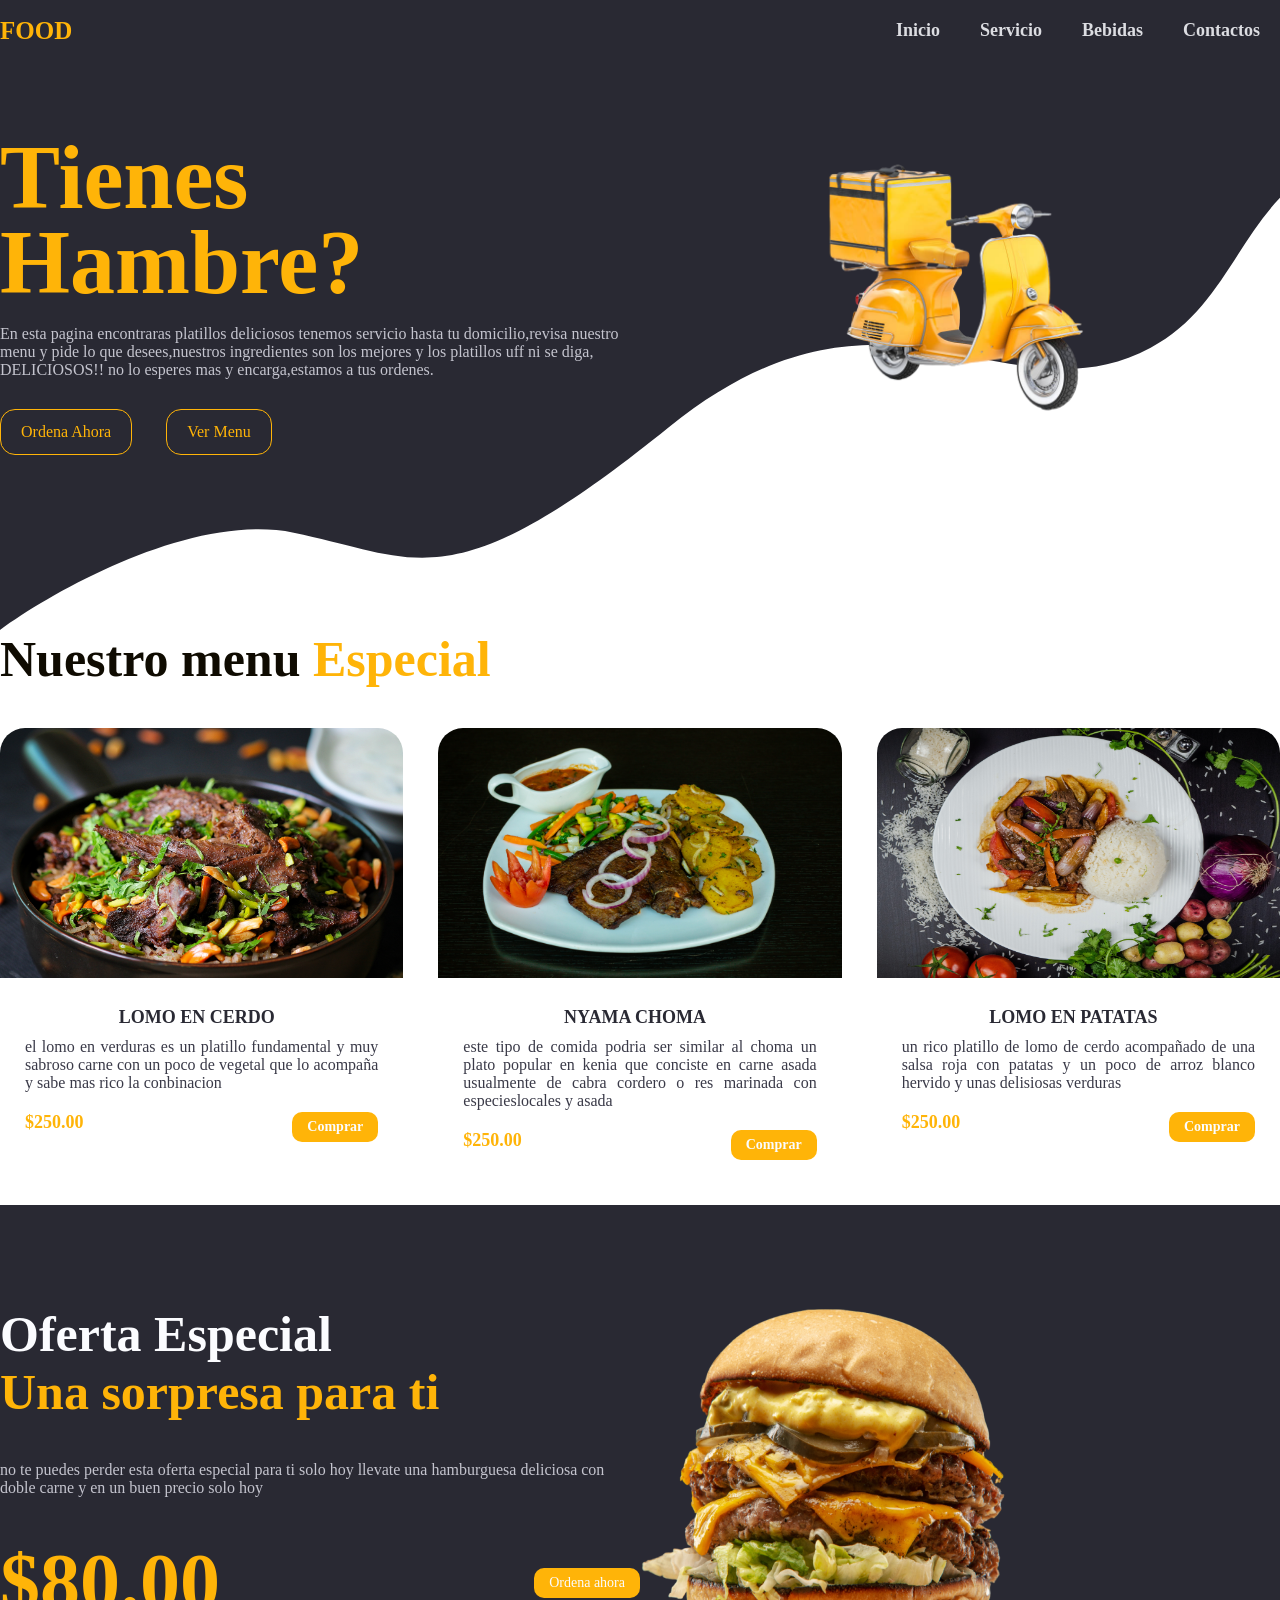
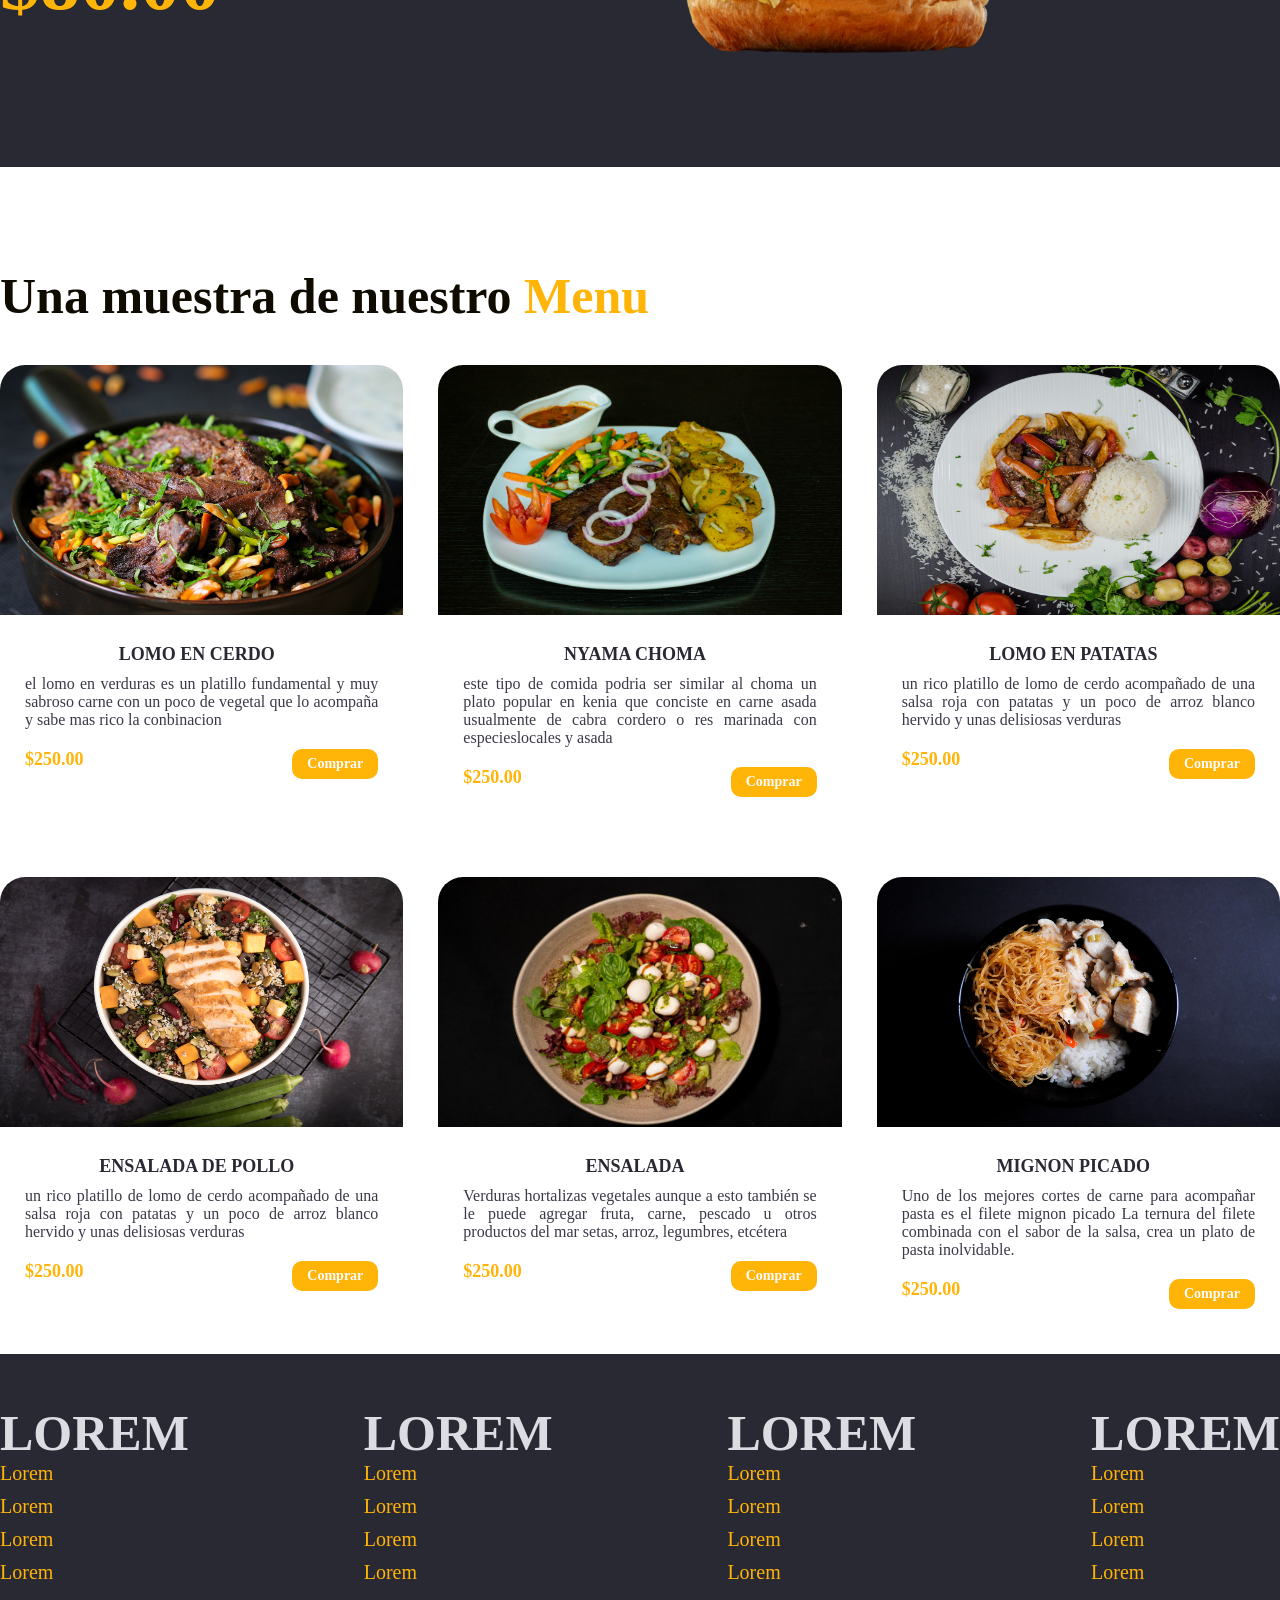
<file: Index.html>
<!DOCTYPE html>
<html lang="en">
<head>
    <meta charset="UTF-8">
    <meta name="viewport" content="width=device-width, initial-scale=1.0">
    <title>Document</title>
    <link rel="stylesheet" href="Estilo.css">
</head>
<body>
    <header class="header">
        <div class="menu container">
            <a href="#" class="logo">FOOD</a>
            <input type="checkbox" id="menu"/>
            <label for="menu">
                <img src="images/images/menu.png" class="menu-icono" >
            </label>
            <nav class="navbar">
                <ul>
                    <li><a href="Index.html">Inicio</a></li>
                    <li><a href="Servicio.html">Servicio</a></li>
                    <li><a href="Bebida.html">Bebidas</a></li>
                    <li><a href="Contacto.html">Contactos</a></li>
                </ul>
            </nav>
          </div>
          <div class="header-content container">
            <div class="header-txt">
                <h1>Tienes <br><span>Hambre?</span></h1>
                <p>
                    En esta pagina encontraras platillos deliciosos
                    tenemos servicio hasta tu domicilio,revisa nuestro
                    menu y pide lo que desees,nuestros ingredientes son los mejores
                    y los platillos uff ni se diga, DELICIOSOS!!
                    no lo esperes mas y encarga,estamos a tus ordenes.
                </p>
                <div class="buttons">
                    <a href="#" class="btn-1">Ordena ahora</a>
                    <a href="Menù.html" class="btn-1">Ver menu</a>
                </div>
            </div>
            <div class="header-img">
                <img src="images/images/right.png" alt="">
            </div>
              
          </div>
    </header>
 <section class="menu-pl container">
        <h2>Nuestro menu <span>Especial</span></h2>
        <div class="general-content">
            <div class="general-txt">
                <img src="images/images/pl1.jpg" alt="">
                <h3>LOMO EN CERDO</h3>
                <p>
                    el lomo en verduras es un platillo
                     fundamental y muy sabroso carne con
                      un poco de vegetal que lo acompaña 
                      y sabe mas rico la conbinacion
                </p>
                <div class="Precio">
                    <span>$250.00</span>
                    <a href="#" class="btn-2">Comprar</a>
                </div>
            </div>
            <div class="general-txt">
                <img src="images/images/pl2.jpg" alt="">
                <h3>NYAMA CHOMA</h3>
                <p>
                    este tipo de comida podria ser similar
                     al choma un plato popular en
                     kenia que conciste en carne asada 
                     usualmente de cabra cordero o res marinada 
                     con especieslocales y asada
                </p>
                <div class="Precio">
                    <span>$250.00</span>
                    <a href="#" class="btn-2">Comprar</a>
                </div>
            </div>
            <div class="general-txt">
                <img src="images/images/pl3.jpg" alt="">
                <h3>LOMO EN PATATAS</h3>
                <p>
                    un rico platillo de lomo de cerdo
                     acompañado de una salsa roja con 
                     patatas y un poco de arroz blanco 
                     hervido y unas delisiosas verduras
                </p>
                <div class="Precio">
                    <span>$250.00</span>
                    <a href="#" class="btn-2">Comprar</a>
                </div>
            </div>
        </div>
    </section> 
    <section class="acercade">
        <div class="acercade-content container">
            <div class="acercade-txt">
                <h2>Oferta Especial<br><span>Una sorpresa para ti</span></h2>
                <p>
                    no te puedes perder esta oferta especial para ti solo hoy
                    llevate una hamburguesa deliciosa con doble carne y en un
                    buen precio solo hoy
                </p>
                <div class="hamburger">
                    <span>$80.00</span>
                    <a href="#" class="btn-2">Ordena ahora</a>
                </div>
             </div>
                <div class="acercade-img">
                    <img src="images/images/hambuger.png" alt="">
                </div>
            </div>
    </section>
    <section class="menu-pl container">
        <h2>Una muestra de nuestro <span>Menu</span></h2>
        <div class="general-content">
            <div class="general-txt">
                <img src="images/images/pl1.jpg" alt="">
                <h3>LOMO EN CERDO</h3>
                <p>
                    el lomo en verduras es un platillo
                     fundamental y muy sabroso carne con
                      un poco de vegetal que lo acompaña 
                      y sabe mas rico la conbinacion
                </p>
                <div class="Precio">
                    <span>$250.00</span>
                    <a href="#" class="btn-2">Comprar</a>
                </div>
            </div>
            <div class="general-txt">
                <img src="images/images/pl2.jpg" alt="">
                <h3>NYAMA CHOMA</h3>
                <p>
                    este tipo de comida podria ser similar
                     al choma un plato popular en
                     kenia que conciste en carne asada 
                     usualmente de cabra cordero o res marinada 
                     con especieslocales y asada
                </p>
                <div class="Precio">
                    <span>$250.00</span>
                    <a href="#" class="btn-2">Comprar</a>
                </div>
            </div>
            <div class="general-txt">
                <img src="images/images/pl3.jpg" alt="">
                <h3>LOMO EN PATATAS</h3>
                <p>
                    un rico platillo de lomo de cerdo
                     acompañado de una salsa roja con 
                     patatas y un poco de arroz blanco 
                     hervido y unas delisiosas verduras
                </p>
                <div class="Precio">
                    <span>$250.00</span>
                    <a href="#" class="btn-2">Comprar</a>
                </div>
            </div>
            <div class="general-txt">
                <img src="images/images/pl4.jpg" alt="">
                <h3>ENSALADA DE POLLO</h3>
                <p>
                    un rico platillo de lomo de cerdo
                     acompañado de una salsa roja con 
                     patatas y un poco de arroz blanco 
                     hervido y unas delisiosas verduras
                </p>
                <div class="Precio">
                    <span>$250.00</span>
                    <a href="#" class="btn-2">Comprar</a>
                </div>
            </div>
            <div class="general-txt">
                <img src="images/images/pl5.jpg" alt="">
                <h3>ENSALADA</h3>
                <p>
                    Verduras hortalizas vegetales aunque a esto
                     también se le puede agregar fruta, carne,
                      pescado u otros productos del mar setas, 
                      arroz, legumbres, etcétera


                </p>
                <div class="Precio">
                    <span>$250.00</span>
                    <a href="#" class="btn-2">Comprar</a>
                </div>
            </div>
            <div class="general-txt">
                <img src="images/images/pl6.jpg" alt="">
                <h3>MIGNON PICADO</h3>
                <p>
                    Uno de los mejores cortes de carne para
                     acompañar pasta es el filete
                     mignon picado La ternura del filete 
                     combinada con el sabor de la salsa, 
                     crea un plato de pasta inolvidable.
                </p>
                <div class="Precio">
                    <span>$250.00</span>
                    <a href="#" class="btn-2">Comprar</a>
                </div>
            </div>
        </div>
    </section>     
     </section>  
       <footer>
        <div class="footer">
        <div class="footer-content container">
            <div class="link"> 
                <h3>lorem</h3>
                <ul>
                    <li><a href="#">Lorem</a></li>
                    <li><a href="#">Lorem</a></li>
                    <li><a href="#">Lorem</a></li>
                    <li><a href="#">Lorem</a></li>
                </ul>
            </div>
         <div class="link">
                <h3>lorem</h3>
                <ul>
                    <li><a href="#">Lorem</a></li>
                    <li><a href="#">Lorem</a></li>
                    <li><a href="#">Lorem</a></li>
                    <li><a href="#">Lorem</a></li>
                </ul>

            </div>
            <div class="link">
                <h3>lorem</h3>
                <ul>
                    <li><a href="#">Lorem</a></li>
                    <li><a href="#">Lorem</a></li>
                    <li><a href="#">Lorem</a></li>
                    <li><a href="#">Lorem</a></li>
                </ul>

            </div>
            <div class="link">
                <h3>lorem</h3>
                <ul>
                    <li><a href="#">Lorem</a></li>
                    <li><a href="#">Lorem</a></li>
                    <li><a href="#">Lorem</a></li>
                    <li><a href="#">Lorem</a></li>
                </ul>

            </div>

        </div>
        </div>
    </footer>   
</body>
</html
</file>
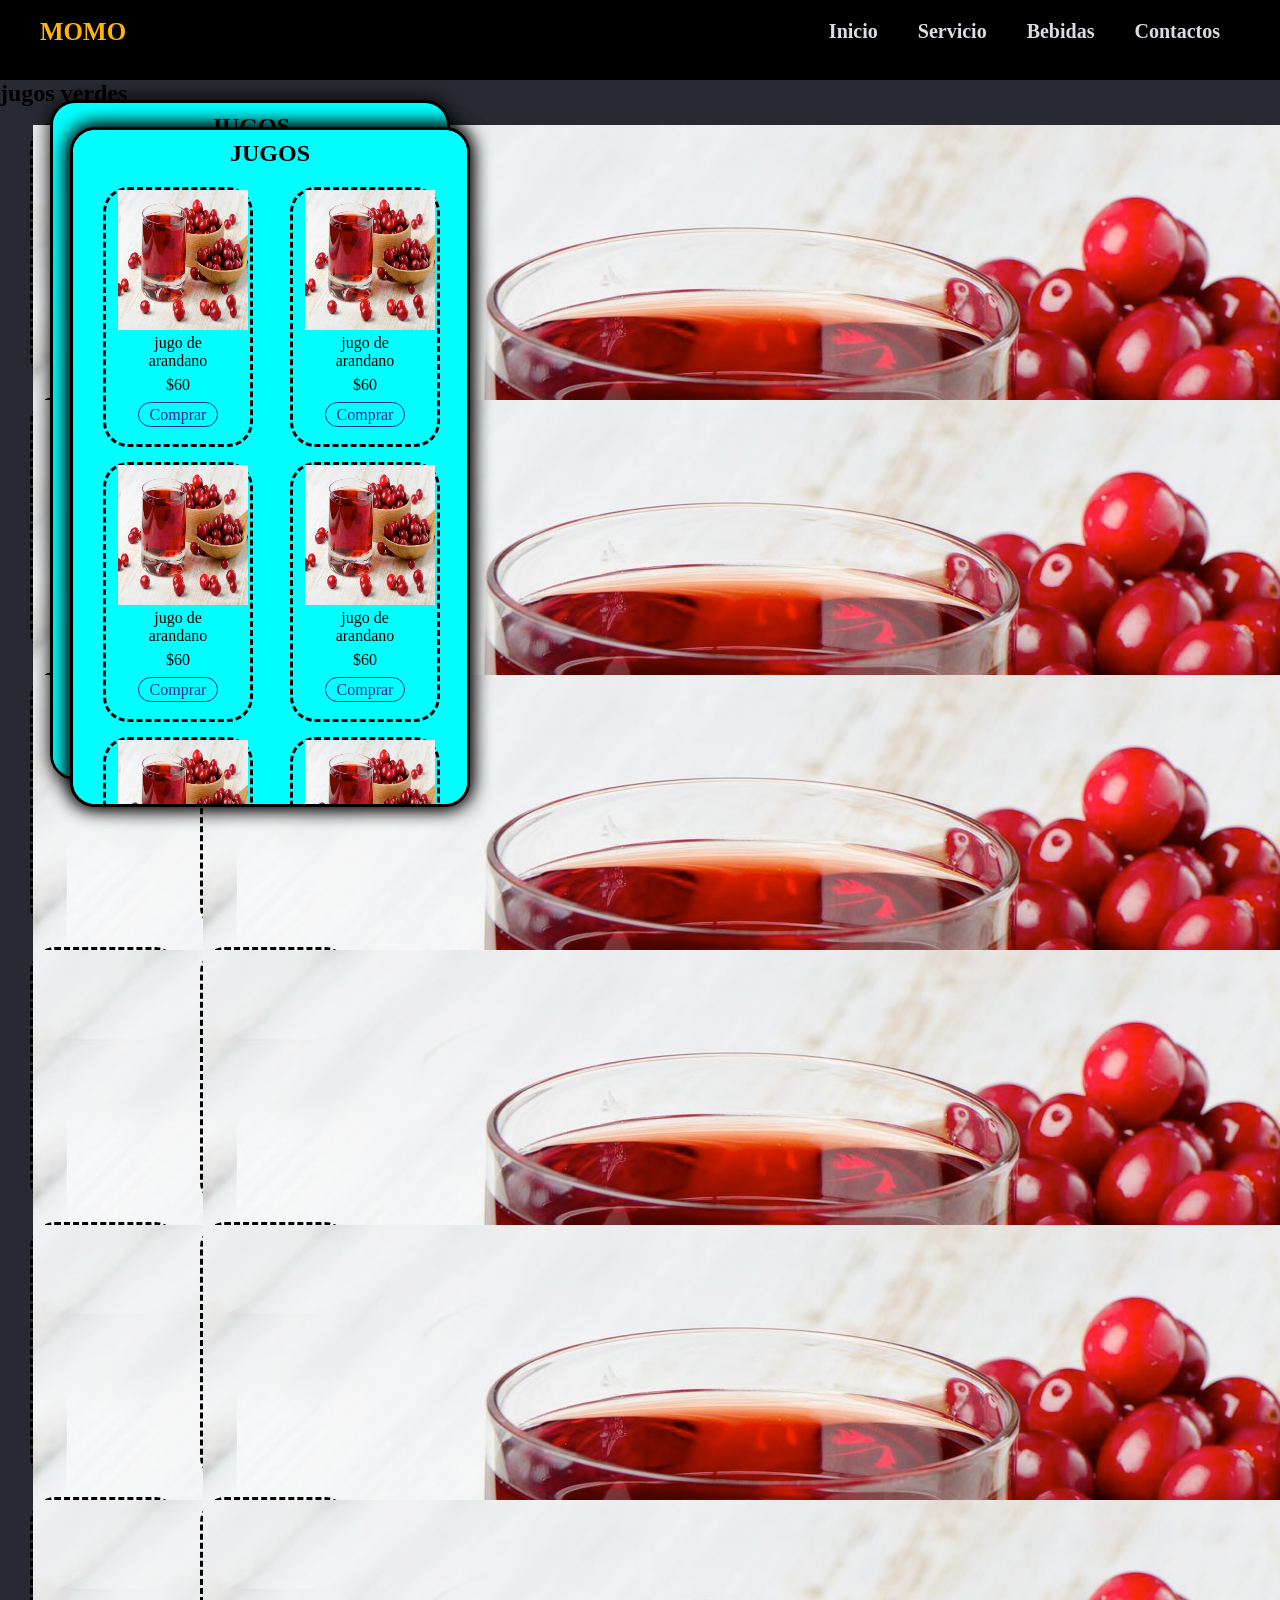
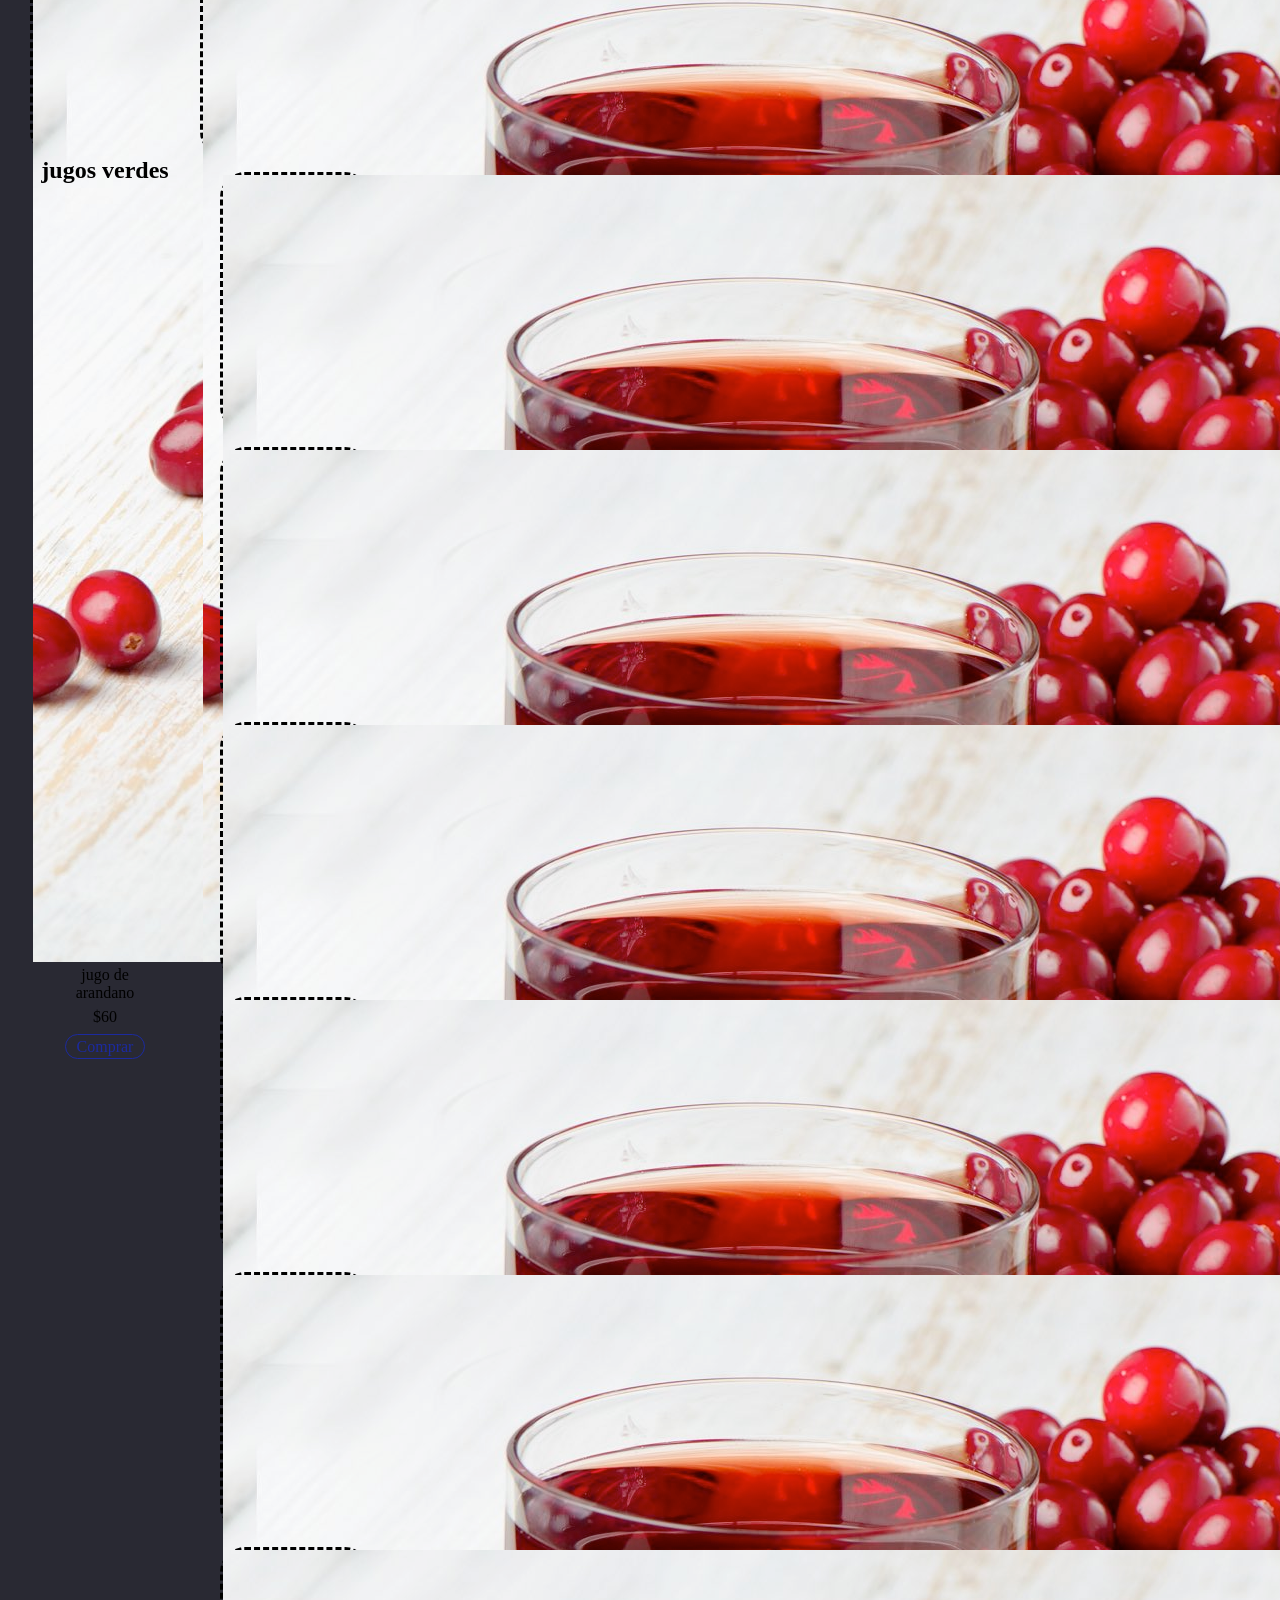
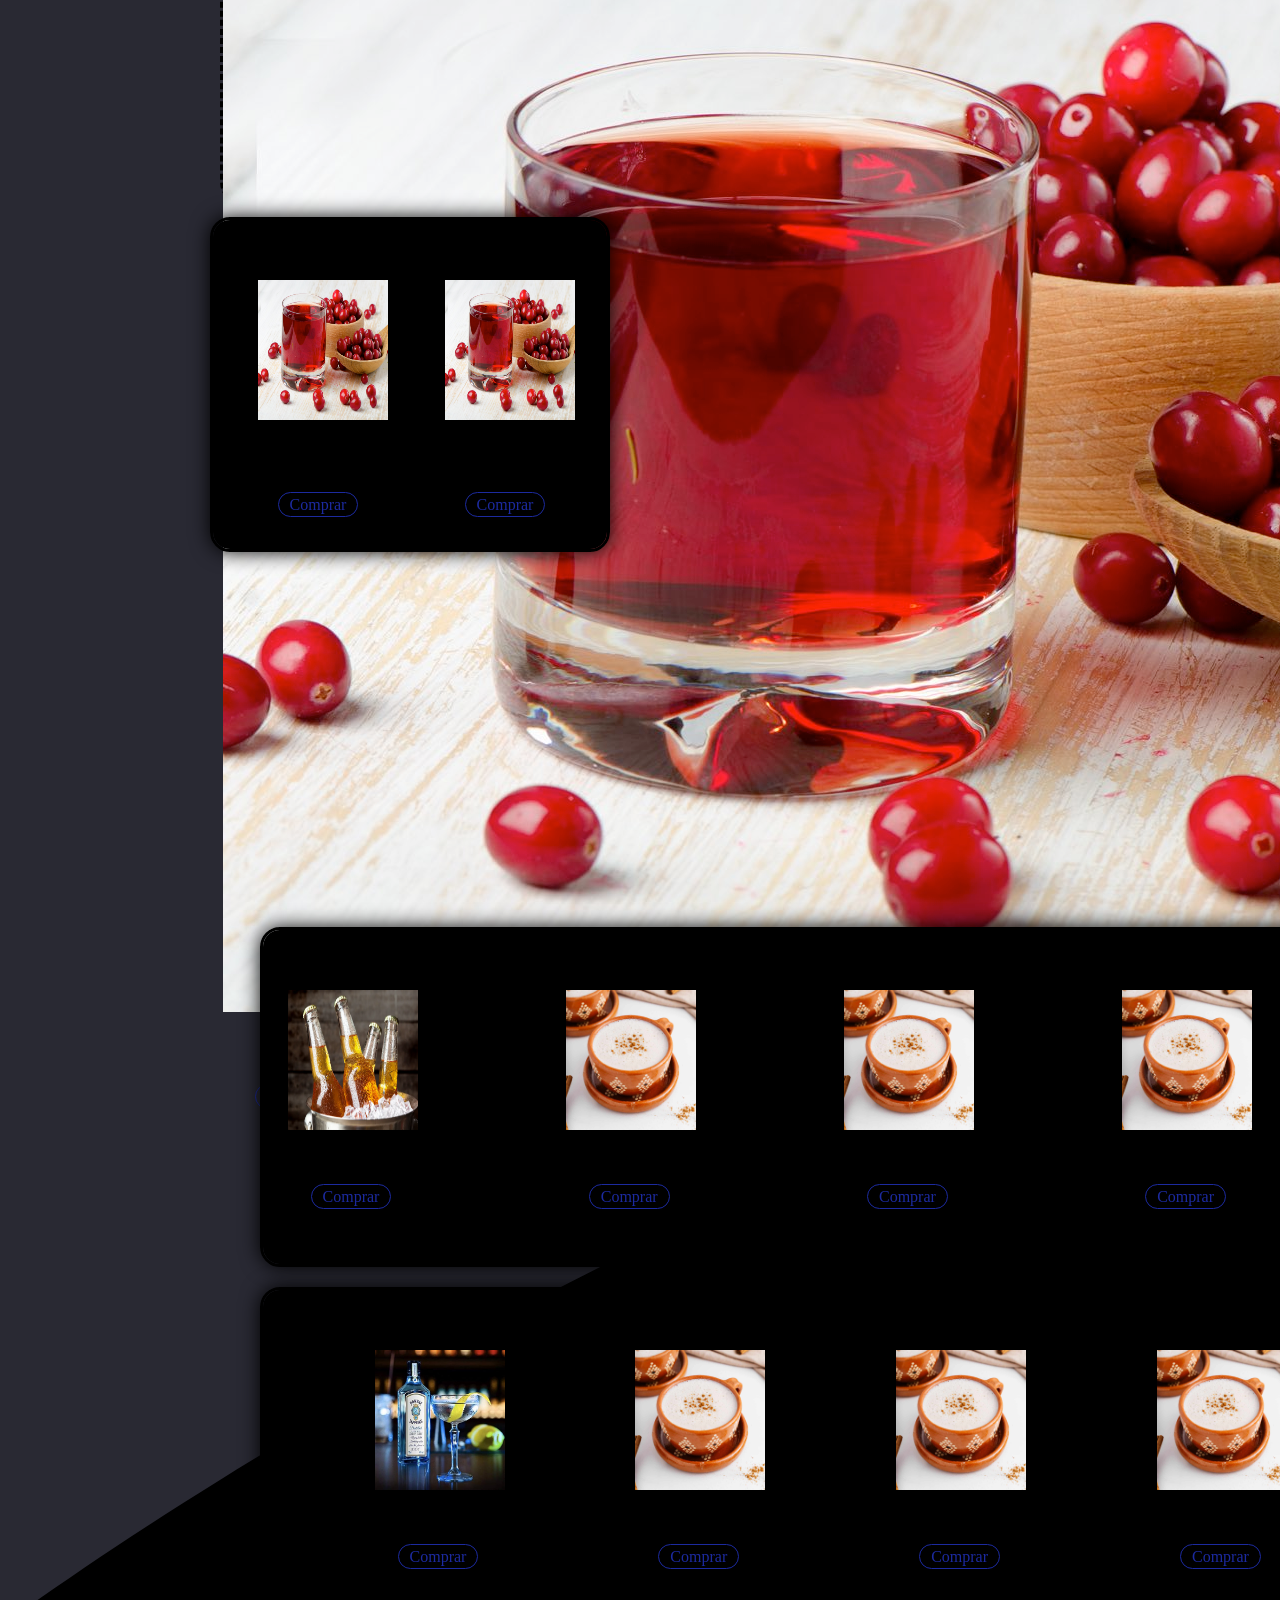
<file: Bebida.html>
<!DOCTYPE html>
<html lang="en">
<head>
    <meta charset="UTF-8">
    <meta name="viewport" content="width=device-width, initial-scale=1.0">
    <title>Bebida</title>
    <link rel="stylesheet" href="bebidas.css">
</head>
<body>
    <header class="header">
        <div class="menu container">
            <a href="#" class="logo">MOMO</a>
            <input type="checkbox" id="menu"/>
            <label for="menu">
                <img src="images/images/menu.png" class="menu-icono" >
            </label>
            <nav class="navbar">
                <ul>
                    <li><a href="Index.html">Inicio</a></li>
                    <li><a href="Servicio.html">Servicio</a></li>
                    <li><a href="Bebida.html">Bebidas</a></li>
                    <li><a href="Contacto.html">Contactos</a></li>
                </ul>
            </nav>
        </div>
        <div class="bebidas">
            <div class="jugos">
                <div class="titulo"><h2>jugos</h2></div>
                <div class="niño">
                    <div class="jugos-foto">
                        <img src="jugos/jugo arandano.jpeg" alt="">
                        <p>jugo de <br>arandano</p>
                        <div class="valor">
                            <span>$60</span><br>
                            <a href="#" class="btn-2">comprar</a>

                        </div>
                    </div>
                    <div class="jugos-foto">
                        <img src="jugos/jugo arandano.jpeg" alt="">
                        <p>jugo de <br>arandano</p>
                        <div class="valor">
                            <span>$60</span><br>
                            <a href="#" class="btn-2">comprar</a>

                        </div>
                    </div>
                    <div class="jugos-foto">
                        <img src="jugos/jugo arandano.jpeg" alt="">
                        <p>jugo de <br>arandano</p>
                        <div class="valor">
                            <span>$60</span><br>
                            <a href="#" class="btn-2">comprar</a>

                        </div>
                    </div>
                    <div class="jugos-foto">
                        <img src="jugos/jugo arandano.jpeg" alt="">
                        <p>jugo de <br>arandano</p>
                        <div class="valor">
                            <span>$60</span><br>
                            <a href="#" class="btn-2">comprar</a>

                        </div>
                    </div>
                    <div class="jugos-foto">
                        <img src="jugos/jugo arandano.jpeg" alt="">
                        <p>jugo de <br>arandano</p>
                        <div class="valor">
                            <span>$60</span><br>
                            <a href="#" class="btn-2">comprar</a>

                        </div>
                    </div>
                    <div class="jugos-foto">
                        <img src="jugos/jugo arandano.jpeg" alt="">
                        <p>jugo de <br>arandano</p>
                        <div class="valor">
                            <span>$60</span><br>
                            <a href="#" class="btn-2">comprar</a>

                        </div>
                    </div>
                    <div class="jugos-foto">
                        <img src="jugos/jugo arandano.jpeg" alt="">
                        <p>jugo de <br>arandano</p>
                        <div class="valor">
                            <span>$60</span><br>
                            <a href="#" class="btn-2">comprar</a>

                        </div>
                    </div>
                    <div class="jugos-foto">
                        <img src="jugos/jugo arandano.jpeg" alt="">
                        <p>jugo de <br>arandano</p>
                        <div class="valor">
                            <span>$60</span><br>
                            <a href="#" class="btn-2">comprar</a>

                        </div>
                    </div>
                    <div class="jugos-foto">
                        <img src="jugos/jugo arandano.jpeg" alt="">
                        <p>jugo de <br>arandano</p>
                        <div class="valor">
                            <span>$60</span><br>
                            <a href="#" class="btn-2">comprar</a>

                        </div>
                    </div>
                    <div class="jugos-foto">
                        <img src="jugos/jugo arandano.jpeg" alt="">
                        <p>jugo de <br>arandano</p>
                        <div class="valor">
                            <span>$60</span><br>
                            <a href="#" class="btn-2">comprar</a>

                        </div>
                    </div>
                    <div class="jugos-foto">
                        <img src="jugos/jugo arandano.jpeg" alt="">
                        <p>jugo de <br> arandano</p>
                        <div class="valor">
                            <span>$60</span><br>
                            <a href="#" class="btn-2">comprar</a>

                        </div>
                    </div>
                    <div class="jugos-foto">
                        <img src="jugos/jugo arandano.jpeg" alt="">
                        <p>jugo de <br>arandano</p>
                        <div class="valor">
                            <span>$60</span><br>
                            <a href="#" class="btn-2">comprar</a>

                        </div>
                    </div>
                    <div class="jugos-foto">
                        <img src="jugos/jugo arandano.jpeg" alt="">
                        <p>jugo de <br>arandano</p>
                        <div class="valor">
                            <span>$60</span><br>
                            <a href="#" class="btn-2">comprar</a>

                        </div>
                    </div>
                    <div class="jugos-foto">
                        <img src="jugos/jugo arandano.jpeg" alt="">
                        <p>jugo de <br>arandano</p>
                        <div class="valor">
                            <span>$60</span><br>
                            <a href="#" class="btn-2">comprar</a>

                        </div>
                    </div>
                    <div class="jugos-foto">
                        <img src="jugos/jugo arandano.jpeg" alt="">
                        <p>jugo de  <br>arandano</p>
                        <div class="valor">
                            <span>$60</span><br>
                            <a href="#" class="btn-2">comprar</a>

                        </div>
                    </div>
                </div>
            </div>

            <div class="jugos>
                
                    <div class="titulo"><h2>jugos verdes</h2></div>
                    <div class="verde">
                         <div class="jugos-foto">
                        <img src="jugos/jugo arandano.jpeg" alt="">
                        <p>jugo de <br>arandano</p>
                        <div class="valor">
                            <span>$60</span><br>
                            <a href="#" class="btn-2">comprar</a>
                        </div>
                    </div>
                     <div class="jugos-foto">
                        <img src="jugos/jugo arandano.jpeg" alt="">
                        <p>jugo de <br>arandano</p>
                        <div class="valor">
                            <span>$60</span><br>
                            <a href="#" class="btn-2">comprar</a>
                        </div>
                    </div>
                     <div class="jugos-foto">
                        <img src="jugos/jugo arandano.jpeg" alt="">
                        <p>jugo de <br>arandano</p>
                        <div class="valor">
                            <span>$60</span><br>
                            <a href="#" class="btn-2">comprar</a>
                        </div>
                    </div>
                     <div class="jugos-foto">
                        <img src="jugos/jugo arandano.jpeg" alt="">
                        <p>jugo de <br>arandano</p>
                        <div class="valor">
                            <span>$60</span><br>
                            <a href="#" class="btn-2">comprar</a>
                        </div>
                    </div>
                     <div class="jugos-foto">
                        <img src="jugos/jugo arandano.jpeg" alt="">
                        <p>jugo de <br>arandano</p>
                        <div class="valor">
                            <span>$60</span><br>
                            <a href="#" class="btn-2">comprar</a>
                        </div>
                    </div>
                     <div class="jugos-foto">
                        <img src="jugos/jugo arandano.jpeg" alt="">
                        <p>jugo de <br>arandano</p>
                        <div class="valor">
                            <span>$60</span><br>
                            <a href="#" class="btn-2">comprar</a>
                        </div>
                    </div>
                     <div class="jugos-foto">
                        <img src="jugos/jugo arandano.jpeg" alt="">
                        <p>jugo de <br>arandano</p>
                        <div class="valor">
                            <span>$60</span><br>
                            <a href="#" class="btn-2">comprar</a>
                        </div>
                    </div>
                     <div class="jugos-foto">
                        <img src="jugos/jugo arandano.jpeg" alt="">
                        <p>jugo de <br>arandano</p>
                        <div class="valor">
                            <span>$60</span><br>
                            <a href="#" class="btn-2">comprar</a>
                        </div>
                    </div>
                     <div class="jugos-foto">
                        <img src="jugos/jugo arandano.jpeg" alt="">
                        <p>jugo de <br>arandano</p>
                        <div class="valor">
                            <span>$60</span><br>
                            <a href="#" class="btn-2">comprar</a>
                        </div>
                    </div>
                     <div class="jugos-foto">
                        <img src="jugos/jugo arandano.jpeg" alt="">
                        <p>jugo de <br>arandano</p>
                        <div class="valor">
                            <span>$60</span><br>
                            <a href="#" class="btn-2">comprar</a>
                        </div>
                    </div>
                     <div class="jugos-foto">
                        <img src="jugos/jugo arandano.jpeg" alt="">
                        <p>jugo de <br>arandano</p>
                        <div class="valor">
                            <span>$60</span><br>
                            <a href="#" class="btn-2">comprar</a>
                        </div>
                    </div>
                     <div class="jugos-foto">
                        <img src="jugos/jugo arandano.jpeg" alt="">
                        <p>
                            jugo de <br>arandano
                        </p>
                        <div class="valor">
                            <span>$60</span><br>
                            <a href="#" class="btn-2">comprar</a>
                        </div>
                    </div>
                    <div class="jugos">
                <div class="titulo"><h2>jugos</h2></div>
                <div class="niño">
                    <div class="jugos-foto">
                        <img src="jugos/jugo arandano.jpeg" alt="">
                        <p>jugo de <br>arandano</p>
                        <div class="valor">
                            <span>$60</span><br>
                            <a href="#" class="btn-2">comprar</a>

                        </div>
                    </div>
                    <div class="jugos-foto">
                        <img src="jugos/jugo arandano.jpeg" alt="">
                        <p>jugo de <br>arandano</p>
                        <div class="valor">
                            <span>$60</span><br>
                            <a href="#" class="btn-2">comprar</a>

                        </div>
                    </div>
                    <div class="jugos-foto">
                        <img src="jugos/jugo arandano.jpeg" alt="">
                        <p>jugo de <br>arandano</p>
                        <div class="valor">
                            <span>$60</span><br>
                            <a href="#" class="btn-2">comprar</a>

                        </div>
                    </div>
                    <div class="jugos-foto">
                        <img src="jugos/jugo arandano.jpeg" alt="">
                        <p>jugo de <br>arandano</p>
                        <div class="valor">
                            <span>$60</span><br>
                            <a href="#" class="btn-2">comprar</a>

                        </div>
                    </div>
                    <div class="jugos-foto">
                        <img src="jugos/jugo arandano.jpeg" alt="">
                        <p>jugo de <br>arandano</p>
                        <div class="valor">
                            <span>$60</span><br>
                            <a href="#" class="btn-2">comprar</a>

                        </div>
                    </div>
                    <div class="jugos-foto">
                        <img src="jugos/jugo arandano.jpeg" alt="">
                        <p>jugo de <br>arandano</p>
                        <div class="valor">
                            <span>$60</span><br>
                            <a href="#" class="btn-2">comprar</a>

                        </div>
                    </div>
                    <div class="jugos-foto">
                        <img src="jugos/jugo arandano.jpeg" alt="">
                        <p>jugo de <br>arandano</p>
                        <div class="valor">
                            <span>$60</span><br>
                            <a href="#" class="btn-2">comprar</a>

                        </div>
                    </div>
                    <div class="jugos-foto">
                        <img src="jugos/jugo arandano.jpeg" alt="">
                        <p>jugo de <br>arandano</p>
                        <div class="valor">
                            <span>$60</span><br>
                            <a href="#" class="btn-2">comprar</a>

                        </div>
                    </div>
                    <div class="jugos-foto">
                        <img src="jugos/jugo arandano.jpeg" alt="">
                        <p>jugo de <br>arandano</p>
                        <div class="valor">
                            <span>$60</span><br>
                            <a href="#" class="btn-2">comprar</a>

                        </div>
                    </div>
                    <div class="jugos-foto">
                        <img src="jugos/jugo arandano.jpeg" alt="">
                        <p>jugo de <br>arandano</p>
                        <div class="valor">
                            <span>$60</span><br>
                            <a href="#" class="btn-2">comprar</a>

                        </div>
                    </div>
                    <div class="jugos-foto">
                        <img src="jugos/jugo arandano.jpeg" alt="">
                        <p>jugo de <br> arandano</p>
                        <div class="valor">
                            <span>$60</span><br>
                            <a href="#" class="btn-2">comprar</a>

                        </div>
                    </div>
                    <div class="jugos-foto">
                        <img src="jugos/jugo arandano.jpeg" alt="">
                        <p>jugo de <br>arandano</p>
                        <div class="valor">
                            <span>$60</span><br>
                            <a href="#" class="btn-2">comprar</a>

                        </div>
                    </div>
                    <div class="jugos-foto">
                        <img src="jugos/jugo arandano.jpeg" alt="">
                        <p>jugo de <br>arandano</p>
                        <div class="valor">
                            <span>$60</span><br>
                            <a href="#" class="btn-2">comprar</a>

                        </div>
                    </div>
                    <div class="jugos-foto">
                        <img src="jugos/jugo arandano.jpeg" alt="">
                        <p>jugo de <br>arandano</p>
                        <div class="valor">
                            <span>$60</span><br>
                            <a href="#" class="btn-2">comprar</a>

                        </div>
                    </div>
                    <div class="jugos-foto">
                        <img src="jugos/jugo arandano.jpeg" alt="">
                        <p>jugo de  <br>arandano</p>
                        <div class="valor">
                            <span>$60</span><br>
                            <a href="#" class="btn-2">comprar</a>

                        </div>
                    </div>
                </div>
            </div>

            <div class="jugos">
                <div class="titulo"><h2>jugos</h2></div>
                <div class="niño">
                    <div class="jugos-foto">
                        <img src="jugos/jugo arandano.jpeg" alt="">
                        <p>jugo de <br>arandano</p>
                        <div class="valor">
                            <span>$60</span><br>
                            <a href="#" class="btn-2">comprar</a>

                        </div>
                    </div>
                    <div class="jugos-foto">
                        <img src="jugos/jugo arandano.jpeg" alt="">
                        <p>jugo de <br>arandano</p>
                        <div class="valor">
                            <span>$60</span><br>
                            <a href="#" class="btn-2">comprar</a>

                        </div>
                    </div>
                    <div class="jugos-foto">
                        <img src="jugos/jugo arandano.jpeg" alt="">
                        <p>jugo de <br>arandano</p>
                        <div class="valor">
                            <span>$60</span><br>
                            <a href="#" class="btn-2">comprar</a>

                        </div>
                    </div>
                    <div class="jugos-foto">
                        <img src="jugos/jugo arandano.jpeg" alt="">
                        <p>jugo de <br>arandano</p>
                        <div class="valor">
                            <span>$60</span><br>
                            <a href="#" class="btn-2">comprar</a>

                        </div>
                    </div>
                    <div class="jugos-foto">
                        <img src="jugos/jugo arandano.jpeg" alt="">
                        <p>jugo de <br>arandano</p>
                        <div class="valor">
                            <span>$60</span><br>
                            <a href="#" class="btn-2">comprar</a>

                        </div>
                    </div>
                    <div class="jugos-foto">
                        <img src="jugos/jugo arandano.jpeg" alt="">
                        <p>jugo de <br>arandano</p>
                        <div class="valor">
                            <span>$60</span><br>
                            <a href="#" class="btn-2">comprar</a>

                        </div>
                    </div>
                    <div class="jugos-foto">
                        <img src="jugos/jugo arandano.jpeg" alt="">
                        <p>jugo de <br>arandano</p>
                        <div class="valor">
                            <span>$60</span><br>
                            <a href="#" class="btn-2">comprar</a>

                        </div>
                    </div>
                    <div class="jugos-foto">
                        <img src="jugos/jugo arandano.jpeg" alt="">
                        <p>jugo de <br>arandano</p>
                        <div class="valor">
                            <span>$60</span><br>
                            <a href="#" class="btn-2">comprar</a>

                        </div>
                    </div>
                    <div class="jugos-foto">
                        <img src="jugos/jugo arandano.jpeg" alt="">
                        <p>jugo de <br>arandano</p>
                        <div class="valor">
                            <span>$60</span><br>
                            <a href="#" class="btn-2">comprar</a>

                        </div>
                    </div>
                    <div class="jugos-foto">
                        <img src="jugos/jugo arandano.jpeg" alt="">
                        <p>jugo de <br>arandano</p>
                        <div class="valor">
                            <span>$60</span><br>
                            <a href="#" class="btn-2">comprar</a>

                        </div>
                    </div>
                    <div class="jugos-foto">
                        <img src="jugos/jugo arandano.jpeg" alt="">
                        <p>jugo de <br> arandano</p>
                        <div class="valor">
                            <span>$60</span><br>
                            <a href="#" class="btn-2">comprar</a>

                        </div>
                    </div>
                    <div class="jugos-foto">
                        <img src="jugos/jugo arandano.jpeg" alt="">
                        <p>jugo de <br>arandano</p>
                        <div class="valor">
                            <span>$60</span><br>
                            <a href="#" class="btn-2">comprar</a>

                        </div>
                    </div>
                    <div class="jugos-foto">
                        <img src="jugos/jugo arandano.jpeg" alt="">
                        <p>jugo de <br>arandano</p>
                        <div class="valor">
                            <span>$60</span><br>
                            <a href="#" class="btn-2">comprar</a>

                        </div>
                    </div>
                    <div class="jugos-foto">
                        <img src="jugos/jugo arandano.jpeg" alt="">
                        <p>jugo de <br>arandano</p>
                        <div class="valor">
                            <span>$60</span><br>
                            <a href="#" class="btn-2">comprar</a>

                        </div>
                    </div>
                    <div class="jugos-foto">
                        <img src="jugos/jugo arandano.jpeg" alt="">
                        <p>jugo de  <br>arandano</p>
                        <div class="valor">
                            <span>$60</span><br>
                            <a href="#" class="btn-2">comprar</a>

                        </div>
                    </div>
                </div>
            </div>

            <div class="jugos>
                
                    <div class="titulo"><h2>jugos verdes</h2></div>
                    <div class="verde">
                         <div class="jugos-foto">
                        <img src="jugos/jugo arandano.jpeg" alt="">
                        <p>jugo de <br>arandano</p>
                        <div class="valor">
                            <span>$60</span><br>
                            <a href="#" class="btn-2">comprar</a>
                        </div>
                    </div>
                     <div class="jugos-foto">
                        <img src="jugos/jugo arandano.jpeg" alt="">
                        <p>jugo de <br>arandano</p>
                        <div class="valor">
                            <span>$60</span><br>
                            <a href="#" class="btn-2">comprar</a>
                        </div>
                    </div>
                     <div class="jugos-foto">
                        <img src="jugos/jugo arandano.jpeg" alt="">
                        <p>jugo de <br>arandano</p>
                        <div class="valor">
                            <span>$60</span><br>
                            <a href="#" class="btn-2">comprar</a>
                        </div>
                    </div>
                     <div class="jugos-foto">
                        <img src="jugos/jugo arandano.jpeg" alt="">
                        <p>jugo de <br>arandano</p>
                        <div class="valor">
                            <span>$60</span><br>
                            <a href="#" class="btn-2">comprar</a>
                        </div>
                    </div>
                     <div class="jugos-foto">
                        <img src="jugos/jugo arandano.jpeg" alt="">
                        <p>jugo de <br>arandano</p>
                        <div class="valor">
                            <span>$60</span><br>
                            <a href="#" class="btn-2">comprar</a>
                        </div>
                    </div>
                     <div class="jugos-foto">
                        <img src="jugos/jugo arandano.jpeg" alt="">
                        <p>jugo de <br>arandano</p>
                        <div class="valor">
                            <span>$60</span><br>
                            <a href="#" class="btn-2">comprar</a>
                        </div>
                    </div>
                     <div class="jugos-foto">
                        <img src="jugos/jugo arandano.jpeg" alt="">
                        <p>jugo de <br>arandano</p>
                        <div class="valor">
                            <span>$60</span><br>
                            <a href="#" class="btn-2">comprar</a>
                        </div>
                    </div>
                     <div class="jugos-foto">
                        <img src="jugos/jugo arandano.jpeg" alt="">
                        <p>jugo de <br>arandano</p>
                        <div class="valor">
                            <span>$60</span><br>
                            <a href="#" class="btn-2">comprar</a>
                        </div>
                    </div>
                     <div class="jugos-foto">
                        <img src="jugos/jugo arandano.jpeg" alt="">
                        <p>jugo de <br>arandano</p>
                        <div class="valor">
                            <span>$60</span><br>
                            <a href="#" class="btn-2">comprar</a>
                        </div>
                    </div>
                     <div class="jugos-foto">
                        <img src="jugos/jugo arandano.jpeg" alt="">
                        <p>jugo de <br>arandano</p>
                        <div class="valor">
                            <span>$60</span><br>
                            <a href="#" class="btn-2">comprar</a>
                        </div>
                    </div>
                     <div class="jugos-foto">
                        <img src="jugos/jugo arandano.jpeg" alt="">
                        <p>jugo de <br>arandano</p>
                        <div class="valor">
                            <span>$60</span><br>
                            <a href="#" class="btn-2">comprar</a>
                        </div>
                    </div>
                     <div class="jugos-foto">
                        <img src="jugos/jugo arandano.jpeg" alt="">
                        <p>
                            jugo de <br>arandano
                        </p>
                        <div class="valor">
                            <span>$60</span><br>
                            <a href="#" class="btn-2">comprar</a>
                        </div>
                    </div>
                    
                    

                    <div class="agua-fresca">
                        <div class="titulo"><h2>agua frescas</h2></div>
                        <div class="frescas">
                            <div class="jugos-foto">
                        <img src="jugos/jugo arandano.jpeg" alt="">
                        <p>
                            jugo de <br>arandano
                        </p>
                        <div class="valor">
                            <span>$60</span><br>
                            <a href="#" class="btn-2">comprar</a>
                        </div>
                    </div>
                    <div class="jugos-foto">
                        <img src="jugos/jugo arandano.jpeg" alt="">
                        <p>
                            jugo de <br>arandano
                        </p>
                        <div class="valor">
                            <span>$60</span><br>
                            <a href="#" class="btn-2">comprar</a>
                        </div>
                    </div>
                    <div class="jugos-foto">
                        <img src="jugos/jugo arandano.jpeg" alt="">
                        <p>
                            jugo de <br>arandano
                        </p>
                        <div class="valor">
                            <span>$60</span><br>
                            <a href="#" class="btn-2">comprar</a>
                        </div>
                    </div>
                    <div class="jugos-foto">
                        <img src="jugos/jugo arandano.jpeg" alt="">
                        <p>
                            jugo de <br>arandano
                        </p>
                        <div class="valor">
                            <span>$60</span><br>
                            <a href="#" class="btn-2">comprar</a>
                        </div>
                    </div>
                    <div class="jugos-foto">
                        <img src="jugos/jugo arandano.jpeg" alt="">
                        <p>
                            jugo de <br>arandano
                        </p>
                        <div class="valor">
                            <span>$60</span><br>
                            <a href="#" class="btn-2">comprar</a>
                        </div>
                    </div>
                    <div class="jugos-foto">
                        <img src="jugos/jugo arandano.jpeg" alt="">
                        <p>
                            jugo de <br>arandano
                        </p>
                        <div class="valor">
                            <span>$60</span><br>
                            <a href="#" class="btn-2">comprar</a>
                        </div>
                    </div>
                    <div class="jugos-foto">
                        <img src="jugos/jugo arandano.jpeg" alt="">
                        <p>
                            jugo de <br>arandano
                        </p>
                        <div class="valor">
                            <span>$60</span><br>
                            <a href="#" class="btn-2">comprar</a>
                        </div>
                    </div>
                    <div class="jugos-foto">
                        <img src="jugos/jugo arandano.jpeg" alt="">
                        <p>
                            jugo de <br>arandano
                        </p>
                        <div class="valor">
                            <span>$60</span><br>
                            <a href="#" class="btn-2">comprar</a>
                        </div>
                    </div>
                    <div class="jugos-foto">
                        <img src="jugos/jugo arandano.jpeg" alt="">
                        <p>
                            jugo de <br>arandano
                        </p>
                        <div class="valor">
                            <span>$60</span><br>
                            <a href="#" class="btn-2">comprar</a>
                        </div>
                    </div>
                    <div class="jugos-foto">
                        <img src="jugos/jugo arandano.jpeg" alt="">
                        <p>
                            jugo de <br>arandano
                        </p>
                        <div class="valor">
                            <span>$60</span><br>
                            <a href="#" class="btn-2">comprar</a>
                        </div>
                    </div>
                </div>
             </div>
             
             <div class="bebidas-tradicionales">
                <div class="titulo"><h2>bebidas tradicionales</h2></div>
                <div class="tradicionales">
                    <div class="jugos-foto">
                        <img src="tradicional/arroz con leche.jpg" alt="">
                        <p>
                            tepache
                        </p>
                        <div class="valor">
                            <span>$35</span><br>
                            <a href="#" class="btn-2">comprar</a>
                        </div>
                    </div>
                    <div class="jugos-foto">
                        <img src="tradicional/arroz con leche.jpg" alt="">
                        <p>
                            tepache
                        </p>
                        <div class="valor">
                            <span>$35</span><br>
                            <a href="#" class="btn-2">comprar</a>
                        </div>
                    </div>
                    <div class="jugos-foto">
                        <img src="tradicional/arroz con leche.jpg" alt="">
                        <p>
                            tepache
                        </p>
                        <div class="valor">
                            <span>$35</span><br>
                            <a href="#" class="btn-2">comprar</a>
                        </div>
                    </div>
                    <div class="jugos-foto">
                        <img src="tradicional/arroz con leche.jpg" alt="">
                        <p>
                            tepache
                        </p>
                        <div class="valor">
                            <span>$35</span><br>
                            <a href="#" class="btn-2">comprar</a>
                        </div>
                    </div>
                    <div class="jugos-foto">
                        <img src="tradicional/arroz con leche.jpg" alt="">
                        <p>
                            tepache
                        </p>
                        <div class="valor">
                            <span>$35</span><br>
                            <a href="#" class="btn-2">comprar</a>
                        </div>
                    </div>
                    <div class="jugos-foto">
                        <img src="tradicional/arroz con leche.jpg" alt="">
                        <p>
                            tepache
                        </p>
                        <div class="valor">
                            <span>$35</span><br>
                            <a href="#" class="btn-2">comprar</a>
                        </div>
                    </div>
                    <div class="jugos-foto">
                        <img src="tradicional/arroz con leche.jpg" alt="">
                        <p>
                            tepache
                        </p>
                        <div class="valor">
                            <span>$35</span><br>
                            <a href="#" class="btn-2">comprar</a>
                        </div>
                    </div>
                    <div class="jugos-foto">
                        <img src="tradicional/arroz con leche.jpg" alt="">
                        <p>
                            tepache
                        </p>
                        <div class="valor">
                            <span>$35</span><br>
                            <a href="#" class="btn-2">comprar</a>
                        </div>
                    </div>
                    <div class="jugos-foto">
                        <img src="tradicional/arroz con leche.jpg" alt="">
                        <p>
                            tepache
                        </p>
                        <div class="valor">
                            <span>$35</span><br>
                            <a href="#" class="btn-2">comprar</a>
                        </div>
                    </div><div class="jugos-foto">
                        <img src="tradicional/arroz con leche.jpg" alt="">
                        <p>
                            tepache
                        </p>
                        <div class="valor">
                            <span>$35</span><br>
                            <a href="#" class="btn-2">comprar</a>
                        </div>
                    </div>
                    


                </div>

             </div>
             <div class="cerveza">
                <div class="titulo"><h2>cerveza</h2></div>
                <div class="borracho">
                    <div class="jugos-foto">
                        <img src="cerveza/cerveza corona.webp" alt="">
                        <p>
                            tepache
                        </p>
                        <div class="valor">
                            <span>$35</span><br>
                            <a href="#" class="btn-2">comprar</a>
                        </div>
                    </div>
                    <div class="jugos-foto">
                        <img src="tradicional/arroz con leche.jpg" alt="">
                        <p>
                            tepache
                        </p>
                        <div class="valor">
                            <span>$35</span><br>
                            <a href="#" class="btn-2">comprar</a>
                        </div>
                    </div>
                    <div class="jugos-foto">
                        <img src="tradicional/arroz con leche.jpg" alt="">
                        <p>
                            tepache
                        </p>
                        <div class="valor">
                            <span>$35</span><br>
                            <a href="#" class="btn-2">comprar</a>
                        </div>
                    </div>
                    <div class="jugos-foto">
                        <img src="tradicional/arroz con leche.jpg" alt="">
                        <p>
                            tepache
                        </p>
                        <div class="valor">
                            <span>$35</span><br>
                            <a href="#" class="btn-2">comprar</a>
                        </div>
                    </div>
                    <div class="jugos-foto">
                        <img src="tradicional/arroz con leche.jpg" alt="">
                        <p>
                            tepache
                        </p>
                        <div class="valor">
                            <span>$35</span><br>
                            <a href="#" class="btn-2">comprar</a>
                        </div>
                    </div>
                    <div class="jugos-foto">
                        <img src="tradicional/arroz con leche.jpg" alt="">
                        <p>
                            tepache
                        </p>
                        <div class="valor">
                            <span>$35</span><br>
                            <a href="#" class="btn-2">comprar</a>
                        </div>
                    </div>
                    <div class="jugos-foto">
                        <img src="tradicional/arroz con leche.jpg" alt="">
                        <p>
                            tepache
                        </p>
                        <div class="valor">
                            <span>$35</span><br>
                            <a href="#" class="btn-2">comprar</a>
                        </div>
                    </div>
                    <div class="jugos-foto">
                        <img src="tradicional/arroz con leche.jpg" alt="">
                        <p>
                            tepache
                        </p>
                        <div class="valor">
                            <span>$35</span><br>
                            <a href="#" class="btn-2">comprar</a>
                        </div>
                    </div>
                    <div class="jugos-foto">
                        <img src="tradicional/arroz con leche.jpg" alt="">
                        <p>
                            tepache
                        </p>
                        <div class="valor">
                            <span>$35</span><br>
                            <a href="#" class="btn-2">comprar</a>
                        </div>
                    </div><div class="jugos-foto">
                        <img src="tradicional/arroz con leche.jpg" alt="">
                        <p>
                            tepache
                        </p>
                        <div class="valor">
                            <span>$35</span><br>
                            <a href="#" class="btn-2">comprar</a>
                        </div>
                    </div>
                </div>
             </div>
             <div class="vinos">
                <div class="titulo"><h2>cerveza</h2></div>
                <div class="catador">
                    <div class="jugos-foto">
                        <img src="vinos/espumoso.png" alt="">
                        <p>
                            tepache
                        </p>
                        <div class="valor">
                            <span>$35</span><br>
                            <a href="#" class="btn-2">comprar</a>
                        </div>
                    </div>
                    <div class="jugos-foto">
                        <img src="tradicional/arroz con leche.jpg" alt="">
                        <p>
                            tepache
                        </p>
                        <div class="valor">
                            <span>$35</span><br>
                            <a href="#" class="btn-2">comprar</a>
                        </div>
                    </div>
                    <div class="jugos-foto">
                        <img src="tradicional/arroz con leche.jpg" alt="">
                        <p>
                            tepache
                        </p>
                        <div class="valor">
                            <span>$35</span><br>
                            <a href="#" class="btn-2">comprar</a>
                        </div>
                    </div>
                    <div class="jugos-foto">
                        <img src="tradicional/arroz con leche.jpg" alt="">
                        <p>
                            tepache
                        </p>
                        <div class="valor">
                            <span>$35</span><br>
                            <a href="#" class="btn-2">comprar</a>
                        </div>
                    </div>
                    <div class="jugos-foto">
                        <img src="tradicional/arroz con leche.jpg" alt="">
                        <p>
                            tepache
                        </p>
                        <div class="valor">
                            <span>$35</span><br>
                            <a href="#" class="btn-2">comprar</a>
                        </div>
                    </div>
                    <div class="jugos-foto">
                        <img src="tradicional/arroz con leche.jpg" alt="">
                        <p>
                            tepache
                        </p>
                        <div class="valor">
                            <span>$35</span><br>
                            <a href="#" class="btn-2">comprar</a>
                        </div>
                    </div>
                    <div class="jugos-foto">
                        <img src="tradicional/arroz con leche.jpg" alt="">
                        <p>
                            tepache
                        </p>
                        <div class="valor">
                            <span>$35</span><br>
                            <a href="#" class="btn-2">comprar</a>
                        </div>
                    </div>
                    <div class="jugos-foto">
                        <img src="tradicional/arroz con leche.jpg" alt="">
                        <p>
                            tepache
                        </p>
                        <div class="valor">
                            <span>$35</span><br>
                            <a href="#" class="btn-2">comprar</a>
                        </div>
                    </div>
                    <div class="jugos-foto">
                        <img src="tradicional/arroz con leche.jpg" alt="">
                        <p>
                            tepache
                        </p>
                        <div class="valor">
                            <span>$35</span><br>
                            <a href="#" class="btn-2">comprar</a>
                        </div>
                    </div><div class="jugos-foto">
                        <img src="tradicional/arroz con leche.jpg" alt="">
                        <p>
                            tepache
                        </p>
                        <div class="valor">
                            <span>$35</span><br>
                            <a href="#" class="btn-2">comprar</a>
                        </div>
                    </div>
                </div>
             </div>
             <div class="mezcal">
                <div class="titulo"><h2>cerveza</h2></div>
                <div class="pendon">
                    <div class="jugos-foto">
                        <img src="licores/ginebra.jpg" alt="">
                        <p>
                            tepache
                        </p>
                        <div class="valor">
                            <span>$35</span><br>
                            <a href="#" class="btn-2">comprar</a>
                        </div>
                    </div>
                    <div class="jugos-foto">
                        <img src="tradicional/arroz con leche.jpg" alt="">
                        <p>
                            tepache
                        </p>
                        <div class="valor">
                            <span>$35</span><br>
                            <a href="#" class="btn-2">comprar</a>
                        </div>
                    </div>
                    <div class="jugos-foto">
                        <img src="tradicional/arroz con leche.jpg" alt="">
                        <p>
                            tepache
                        </p>
                        <div class="valor">
                            <span>$35</span><br>
                            <a href="#" class="btn-2">comprar</a>
                        </div>
                    </div>
                    <div class="jugos-foto">
                        <img src="tradicional/arroz con leche.jpg" alt="">
                        <p>
                            tepache
                        </p>
                        <div class="valor">
                            <span>$35</span><br>
                            <a href="#" class="btn-2">comprar</a>
                        </div>
                    </div>
                    <div class="jugos-foto">
                        <img src="tradicional/arroz con leche.jpg" alt="">
                        <p>
                            tepache
                        </p>
                        <div class="valor">
                            <span>$35</span><br>
                            <a href="#" class="btn-2">comprar</a>
                        </div>
                    </div>
                    <div class="jugos-foto">
                        <img src="tradicional/arroz con leche.jpg" alt="">
                        <p>
                            tepache
                        </p>
                        <div class="valor">
                            <span>$35</span><br>
                            <a href="#" class="btn-2">comprar</a>
                        </div>
                    </div>
                    <div class="jugos-foto">
                        <img src="tradicional/arroz con leche.jpg" alt="">
                        <p>
                            tepache
                        </p>
                        <div class="valor">
                            <span>$35</span><br>
                            <a href="#" class="btn-2">comprar</a>
                        </div>
                    </div>
                    <div class="jugos-foto">
                        <img src="tradicional/arroz con leche.jpg" alt="">
                        <p>
                            tepache
                        </p>
                        <div class="valor">
                            <span>$35</span><br>
                            <a href="#" class="btn-2">comprar</a>
                        </div>
                    </div>
                    <div class="jugos-foto">
                        <img src="tradicional/arroz con leche.jpg" alt="">
                        <p>
                            tepache
                        </p>
                        <div class="valor">
                            <span>$35</span><br>
                            <a href="#" class="btn-2">comprar</a>
                        </div>
                    </div><div class="jugos-foto">
                        <img src="tradicional/arroz con leche.jpg" alt="">
                        <p>
                            tepache
                        </p>
                        <div class="valor">
                            <span>$35</span><br>
                            <a href="#" class="btn-2">comprar</a>
                        </div>
                    </div>
                </div>
             </div>
             
            
            <div class="mezcal">
                <div class="titulo"><h2>cerveza</h2></div>
                <div class="pendon">
                    <div class="jugos-foto">
                        <img src="licores/ginebra.jpg" alt="">
                        <p>
                            tepache
                        </p>
                        <div class="valor">
                            <span>$35</span><br>
                            <a href="#" class="btn-2">comprar</a>
                        </div>
                    </div>
                    <div class="jugos-foto">
                        <img src="tradicional/arroz con leche.jpg" alt="">
                        <p>
                            tepache
                        </p>
                        <div class="valor">
                            <span>$35</span><br>
                            <a href="#" class="btn-2">comprar</a>
                        </div>
                    </div>
                    <div class="jugos-foto">
                        <img src="tradicional/arroz con leche.jpg" alt="">
                        <p>
                            tepache
                        </p>
                        <div class="valor">
                            <span>$35</span><br>
                            <a href="#" class="btn-2">comprar</a>
                        </div>
                    </div>
                    <div class="jugos-foto">
                        <img src="tradicional/arroz con leche.jpg" alt="">
                        <p>
                            tepache
                        </p>
                        <div class="valor">
                            <span>$35</span><br>
                            <a href="#" class="btn-2">comprar</a>
                        </div>
                    </div>
                    <div class="jugos-foto">
                        <img src="tradicional/arroz con leche.jpg" alt="">
                        <p>
                            tepache
                        </p>
                        <div class="valor">
                            <span>$35</span><br>
                            <a href="#" class="btn-2">comprar</a>
                        </div>
                    </div>
                    <div class="jugos-foto">
                        <img src="tradicional/arroz con leche.jpg" alt="">
                        <p>
                            tepache
                        </p>
                        <div class="valor">
                            <span>$35</span><br>
                            <a href="#" class="btn-2">comprar</a>
                        </div>
                    </div>
                    <div class="jugos-foto">
                        <img src="tradicional/arroz con leche.jpg" alt="">
                        <p>
                            tepache
                        </p>
                        <div class="valor">
                            <span>$35</span><br>
                            <a href="#" class="btn-2">comprar</a>
                        </div>
                    </div>
                    <div class="jugos-foto">
                        <img src="tradicional/arroz con leche.jpg" alt="">
                        <p>
                            tepache
                        </p>
                        <div class="valor">
                            <span>$35</span><br>
                            <a href="#" class="btn-2">comprar</a>
                        </div>
                    </div>
                    <div class="jugos-foto">
                        <img src="tradicional/arroz con leche.jpg" alt="">
                        <p>
                            tepache
                        </p>
                        <div class="valor">
                            <span>$35</span><br>
                            <a href="#" class="btn-2">comprar</a>
                        </div>
                    </div><div class="jugos-foto">
                        <img src="tradicional/arroz con leche.jpg" alt="">
                        <p>
                            tepache
                        </p>
                        <div class="valor">
                            <span>$35</span><br>
                            <a href="#" class="btn-2">comprar</a>
                        </div>
                    </div>
                </div>
             </div>
             
            
            
            </div>

                </div>

            </div>
        </div>        
    </header>
    <footer>
        <div class="footer"></div>
    </footer>

</body>
</html>
</file>
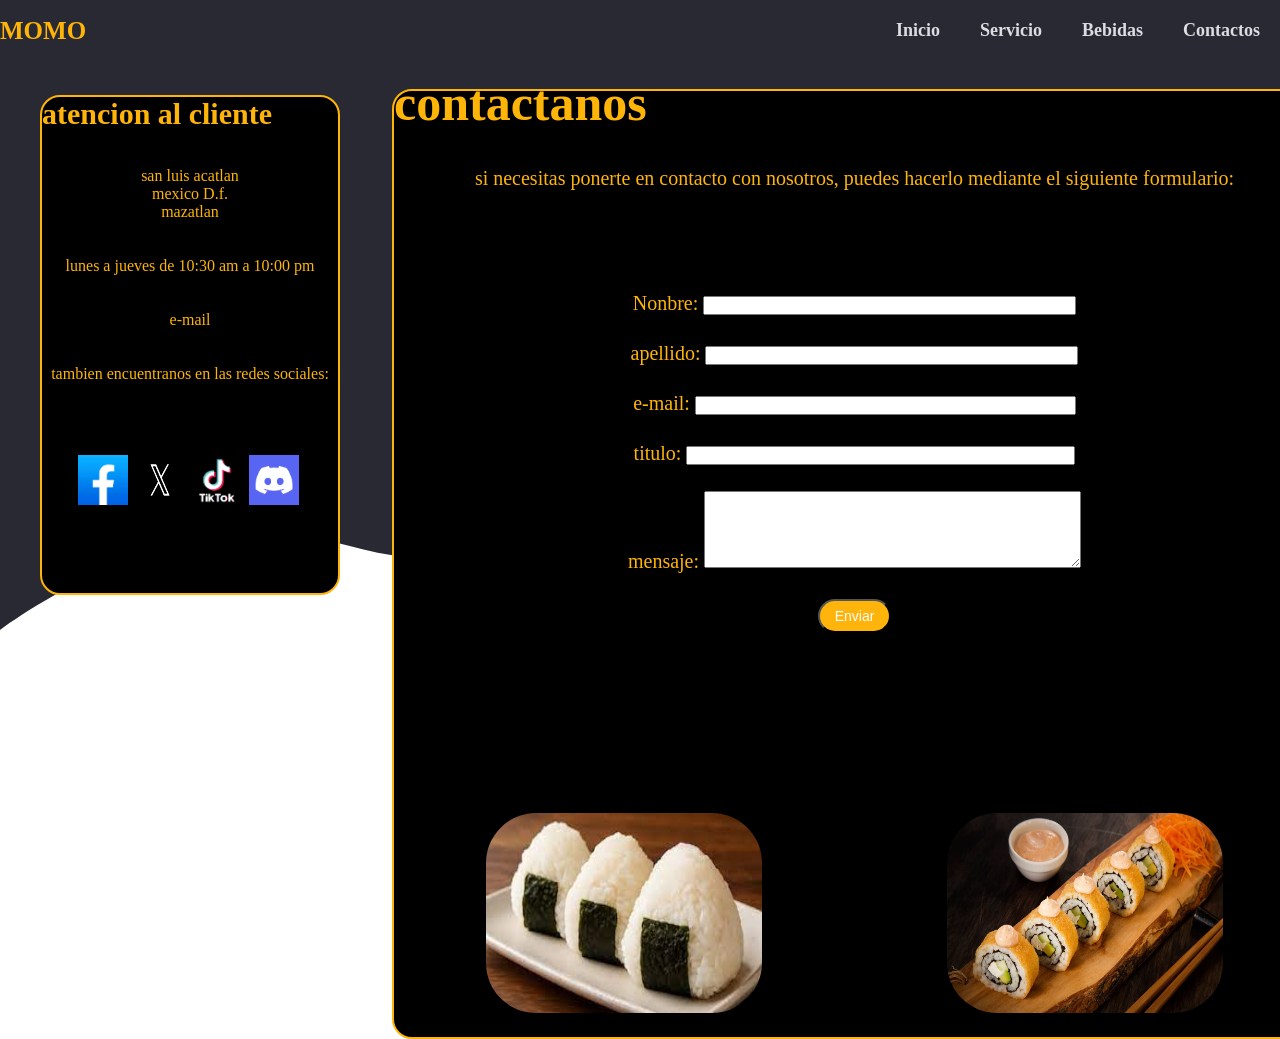
<file: Contacto.html>
<!DOCTYPE html>
<html lang="en">
<head>
    <meta charset="UTF-8">
    <meta name="viewport" content="width=device-width, initial-scale=1.0">
    <title>Contacto</title>
    <link rel="stylesheet" href="Estilo.css">
</head>
<body>
    <header class="header">
        <div class="menu container">
            <a href="#" class="logo">MOMO</a>
            <input type="checkbox" id="menu"/>
            <label for="menu">
                <img src="images/images/menu.png" class="menu-icono" >
            </label>
            <nav class="navbar">
                <ul>
                    <li><a href="Index.html">Inicio</a></li>
                    <li><a href="Servicio.html">Servicio</a></li>
                    <li><a href="Bebida.html">Bebidas</a></li>
                    <li><a href="Contacto.html">Contactos</a></li>
                </ul>
            </nav>
          </div>
          <div class="contacto">
            <div class="i">
                <h1>atencion al cliente</h1>
                <br/><br/>
                <p>san luis acatlan</p>
                <p>mexico D.f.</p>
                <p>mazatlan</p>
                <br/><br/>
                <p>lunes a jueves de 10:30 am a 10:00 pm</p>
                <br/><br/>
                <p>e-mail</p>
                <br/><br/>
                <p>tambien encuentranos en las redes sociales:</p>
                <br><br>
                <br><br>
                <div class="redes">
                    <a href="https://www.facebook.com/YanosequemascomerMTY?locale=es_LA"><img src="app/Logo_de_Facebook.png" alt=""></a>
                    <a href="https://x.com/?lang=es"><img src="app/twitter-X-1000x625.jpeg" alt=""></a>
                    <a href="https://www.tiktok.com/es/"><img src="app/tik tok.png" alt=""></a>
                    <a href="https://discord.com/"><img src="app/discord.png" alt=""></a>
                </div>
            </div>
            <div class="derecha">
                <h3>contactanos</h3>
                <br/><br/>
                <p>si necesitas ponerte en contacto con nosotros, puedes hacerlo mediante el siguiente formulario:</p>
                <br/><br/>
                <br><br>
                <p>
                    Nonbre: <input type="text" name="control2" size="45" maxlength="60"/>
                    <br><br>
                    apellido: <input type="text" name="control2" size="45" maxlength="60"/>
                    <br><br>
                    e-mail: <input type="text" name="control2" size="46" maxlength="60"/>
                    <br><br>
                    titulo: <input type="text" name="control2" size="47" maxlength="60"/>
                    <br><br>
                    mensaje: <textarea name="control5" cols="45" rows="5"></textarea>
                    <br><br>
                    <button type="submit">Enviar</button>
                    <br>
                    <img src="img de comida mx/arrozfoto.jpeg" alt="">
                    <img src="img de comida mx/sushi enpanizado.avif" alt="">
                </p>

                </div>
                
            </div>
        


          </div>
    </header>
</body>
</html>
</file>
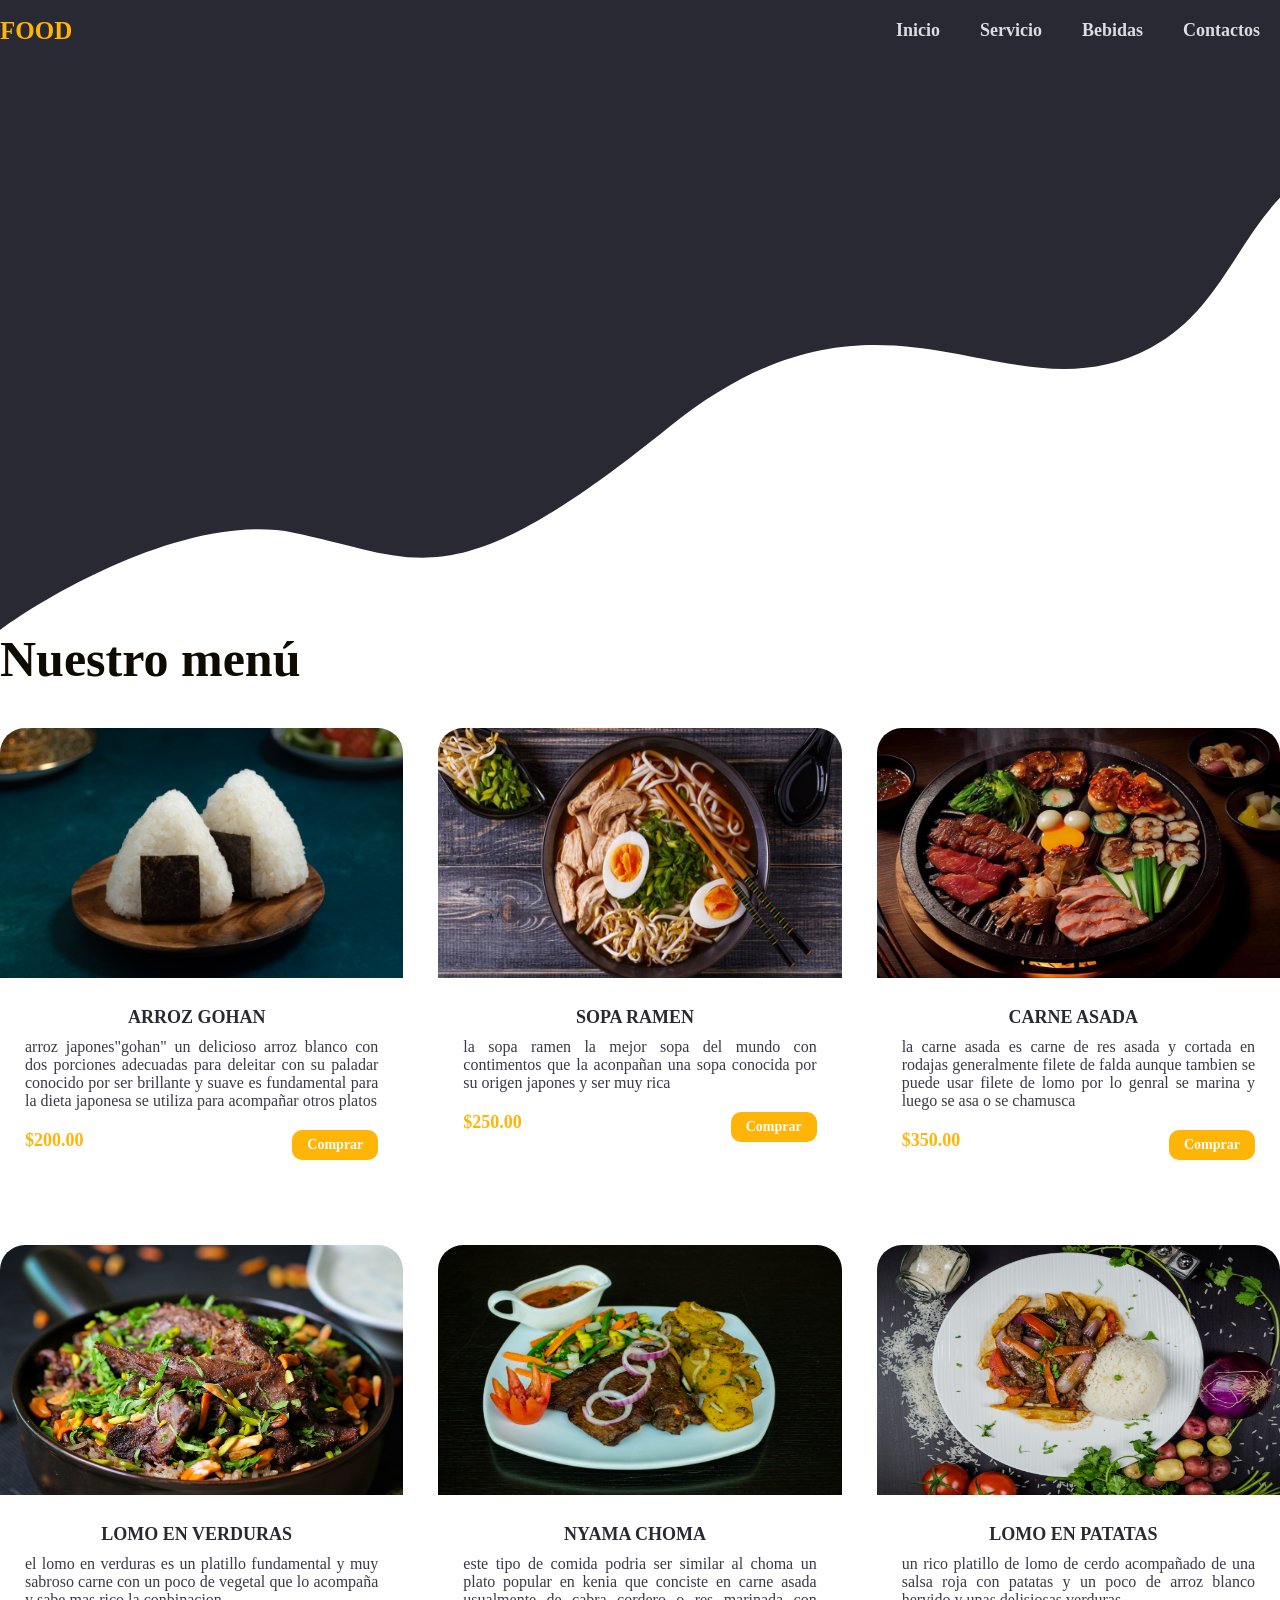
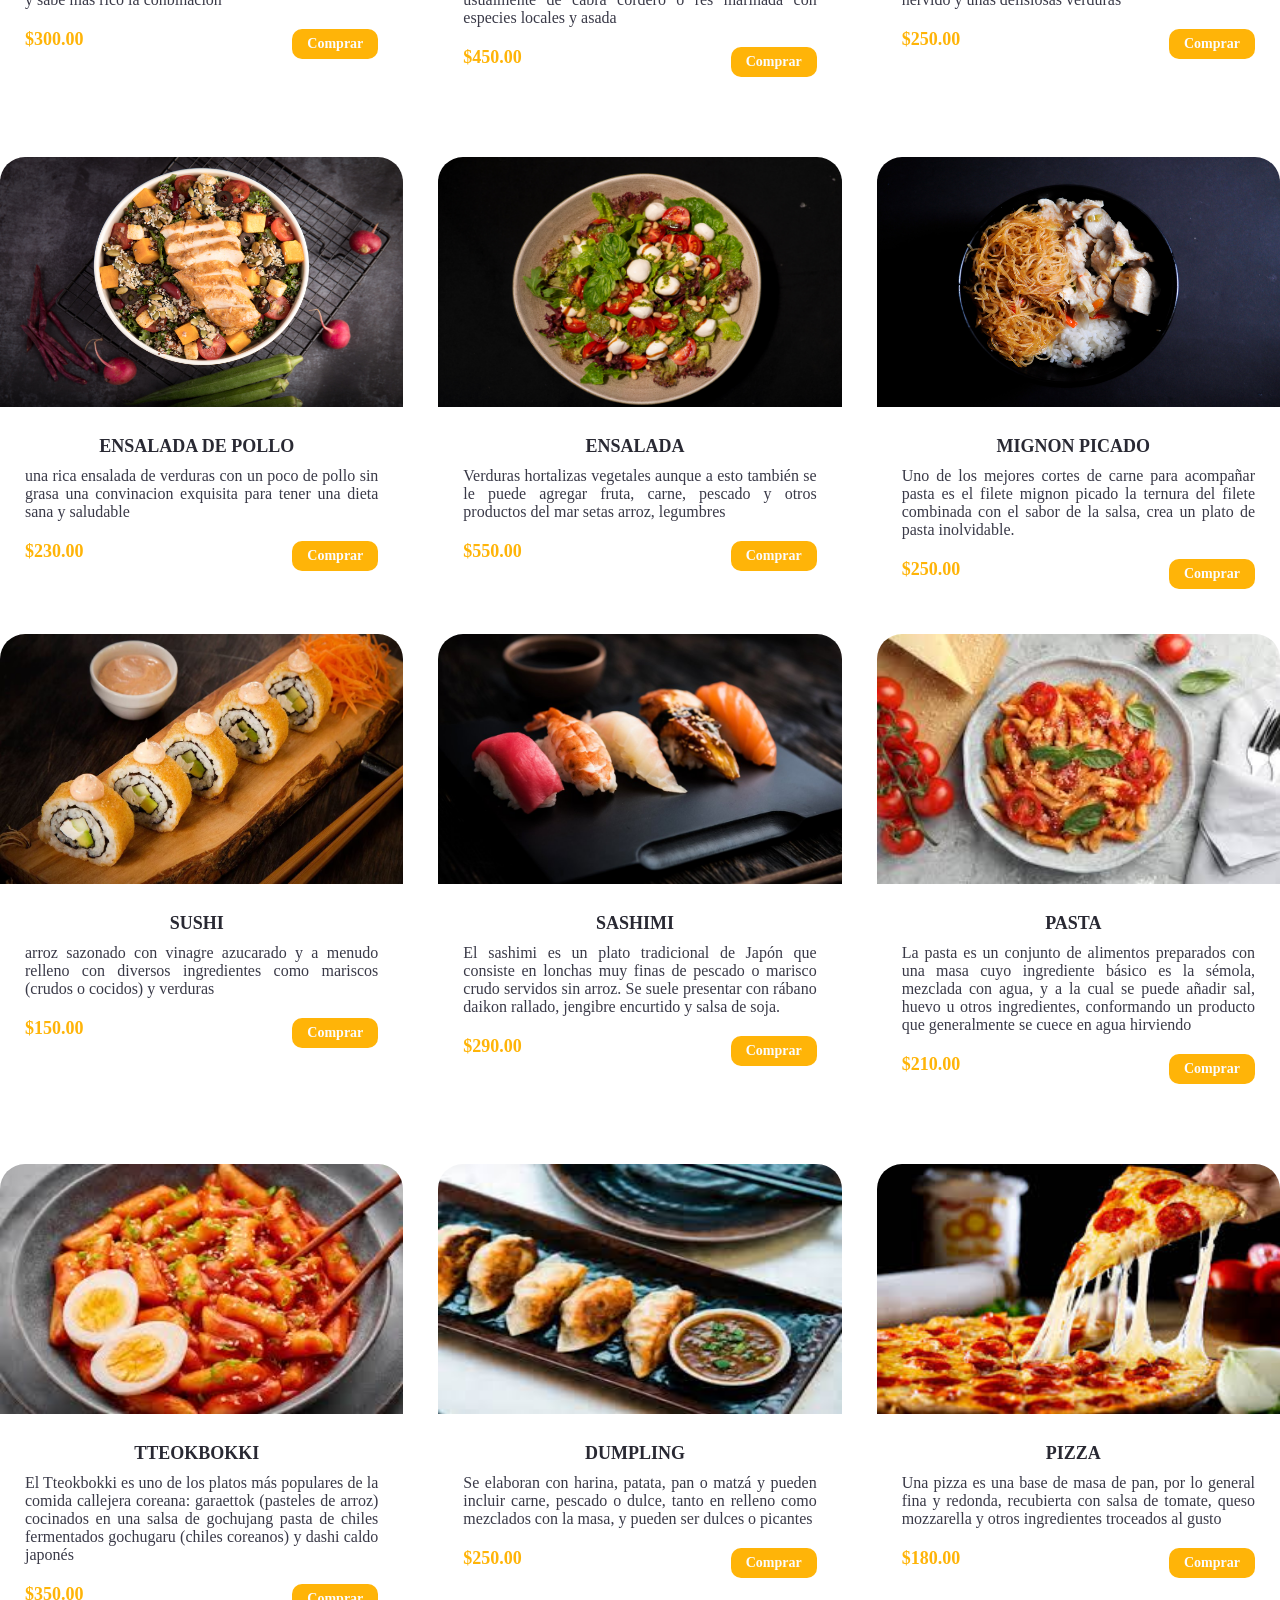
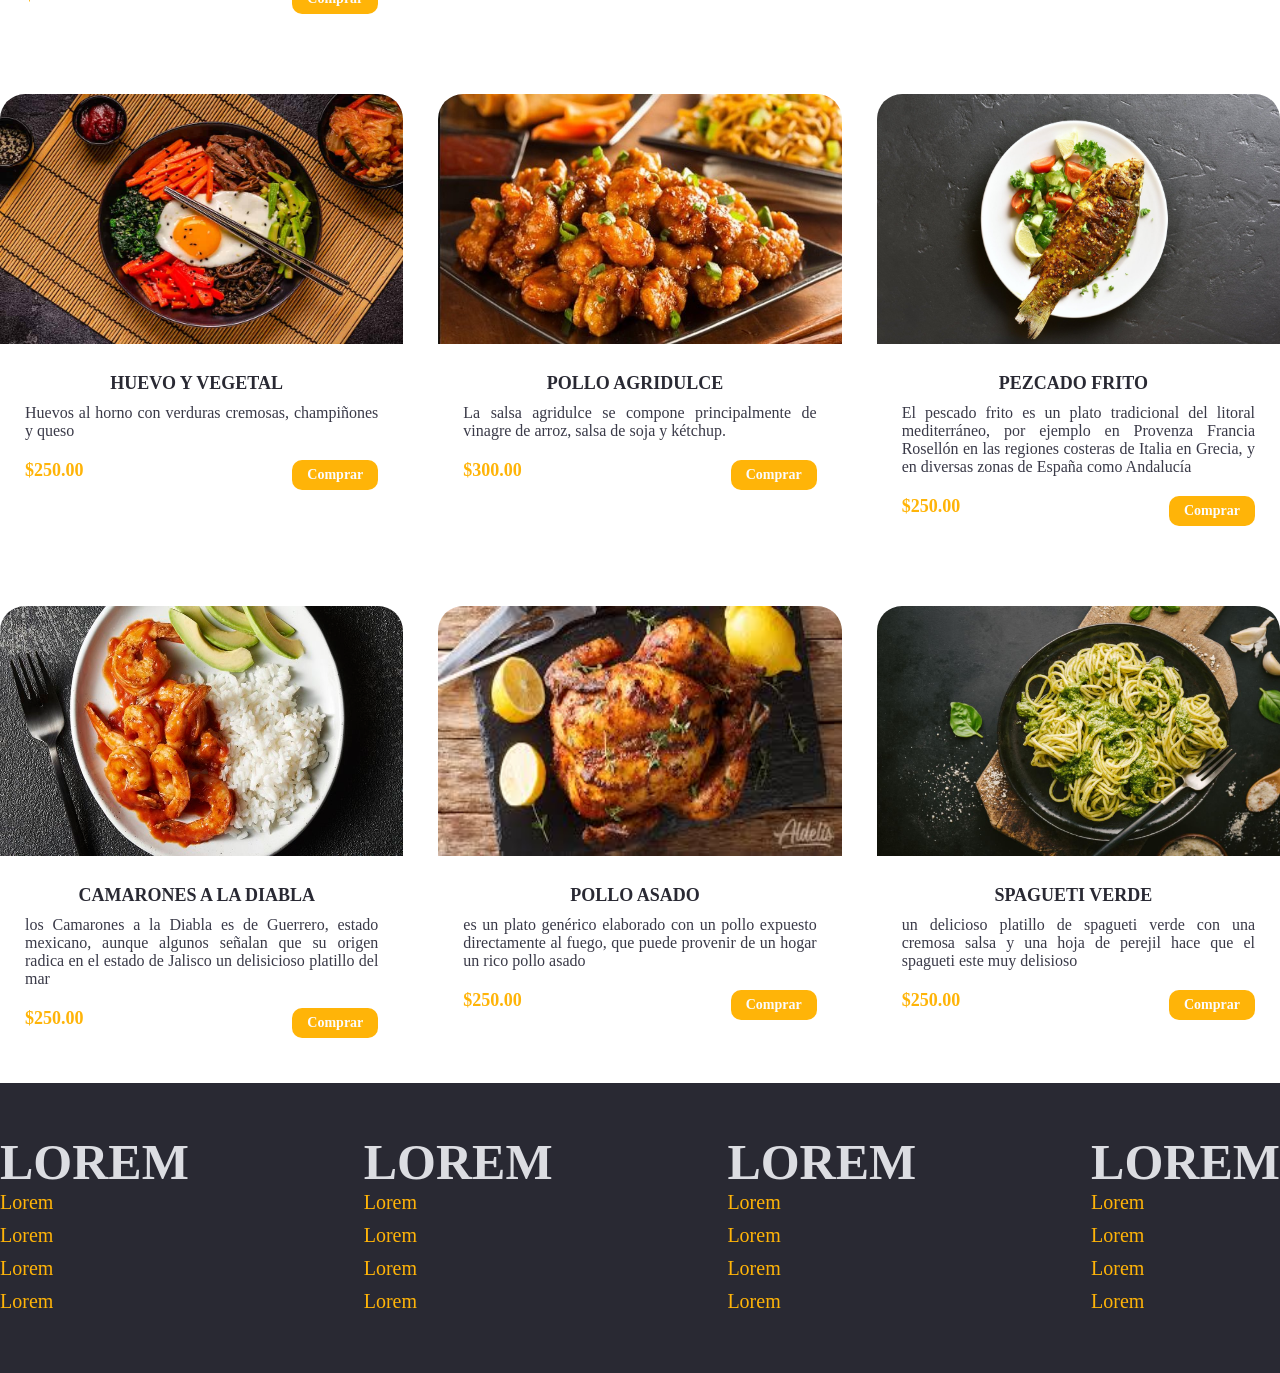
<file: Menù.html>
<!DOCTYPE html>
<html lang="en">
<head>
    <meta charset="UTF-8">
    <meta name="viewport" content="width=device-width, initial-scale=1.0">
    <title>Menù</title>
    <link rel="stylesheet" href="Estilo.css">
</head>
<body>
    <header class="header">
        <div class="menu container">
            <a href="#" class="logo">FOOD</a>
            <input type="checkbox" id="menu"/>
            <label for="menu">
                <img src="images/images/menu.png" class="menu-icono" >
            </label>
            <nav class="navbar">
                <ul>
                    <li><a href="Index.html">Inicio</a></li>
                    <li><a href="Servicio.html">Servicio</a></li>
                    <li><a href="Bebida.html">Bebidas</a></li>
                    <li><a href="Contacto.html">Contactos</a></li>
                </ul>
            </nav>
          </div>
    </header>
    </header>
   <section class="menu-pl container">
                          <h2>Nuestro menú <span></span></h2>
        <div class="general-content">
            <div class="general-txt">
                <img src="img de comida mx/arroz.jpg" alt="">
                <h3>ARROZ GOHAN</h3>
                <p>
                   arroz japones"gohan" un delicioso arroz 
                   blanco con dos porciones adecuadas para deleitar
                   con su paladar conocido por ser brillante y suave
                   es fundamental para la dieta japonesa se utiliza 
                   para acompañar otros platos
                </p>
                <div class="Precio">
                    <span>$200.00</span>
                    <a href="#" class="btn-2">Comprar</a>
                </div>
            </div>
            <div class="general-txt">
                <img src="img de comida mx/ramen.avif" alt="">
                <h3>SOPA RAMEN</h3>
                <p>
                    la sopa ramen la mejor sopa del mundo con 
                    contimentos que la aconpañan una sopa conocida 
                    por su origen japones y ser muy rica 
                </p>
                <div class="Precio">
                    <span>$250.00</span>
                    <a href="#" class="btn-2">Comprar</a>
                </div>
            </div>
            <div class="general-txt">
                <img src="img de comida mx/carne asada.jfif" alt="">
                <h3>CARNE ASADA</h3>
                <p>
                    la carne asada es carne de res asada y cortada
                    en rodajas generalmente filete de falda aunque
                    tambien se puede usar filete de lomo por lo
                    genral se marina y luego se asa o se chamusca
                </p>
                <div class="Precio">
                    <span>$350.00</span>
                    <a href="#" class="btn-2">Comprar</a>
                </div>
            </div>
        </div>
    </section> 
    <section>
    </section>
    <section class="menu-pl container">
        <h2><span></span></h2>
        <div class="general-content">
            <div class="general-txt">
                <img src="images/images/pl1.jpg" alt="">
                <h3>LOMO EN VERDURAS</h3>
                <p>
                    el lomo en verduras es un platillo fundamental
                    y muy sabroso carne con un poco de vegetal 
                    que lo acompaña y sabe mas rico la conbinacion
                </p>
                <div class="Precio">
                    <span>$300.00</span>
                    <a href="#" class="btn-2">Comprar</a>
                </div>
            </div>
            <div class="general-txt">
                <img src="images/images/pl2.jpg" alt="">
                <h3>NYAMA CHOMA</h3>
                <p>
                    este tipo de comida podria ser similar al choma
                    un plato popular en kenia que conciste
                    en carne asada usualmente de cabra cordero o res
                     marinada con especies locales y asada
                </p>
                <div class="Precio">
                    <span>$450.00</span>
                    <a href="#" class="btn-2">Comprar</a>
                </div>
            </div>
            <div class="general-txt">
                <img src="images/images/pl3.jpg" alt="">
                <h3>LOMO EN PATATAS</h3>
                <p>
                    un rico platillo de lomo de cerdo 
                    acompañado de una salsa roja con patatas 
                    y un poco de arroz blanco hervido y unas 
                    delisiosas verduras
                </p>
                <div class="Precio">
                    <span>$250.00</span>
                    <a href="#" class="btn-2">Comprar</a>
                </div>
            </div>
            <div class="general-txt">
                <img src="images/images/pl4.jpg" alt="">
                <h3>ENSALADA DE POLLO</h3>
                <p>
                    una rica ensalada de verduras con un poco de pollo 
                    sin grasa una convinacion exquisita para 
                    tener una dieta sana y saludable
                </p>
                <div class="Precio">
                    <span>$230.00</span>
                    <a href="#" class="btn-2">Comprar</a>
                </div>
            </div>
            <div class="general-txt">
                <img src="images/images/pl5.jpg" alt="">
                <h3>ENSALADA</h3>
                <p>
                    Verduras hortalizas vegetales aunque a esto
                    también se le puede agregar fruta, carne, 
                    pescado y otros productos del mar setas
                    arroz, legumbres
                </p>
                <div class="Precio">
                    <span>$550.00</span>
                    <a href="#" class="btn-2">Comprar</a>
                </div>
            </div>
            <div class="general-txt">
                <img src="images/images/pl6.jpg" alt="">
                <h3>MIGNON PICADO</h3>
                <p>
                    Uno de los mejores cortes de carne para acompañar 
                    pasta es el filete mignon picado la ternura del filete 
                    combinada con el sabor de la salsa, crea un plato
                    de pasta inolvidable. 
                </p>
                <div class="Precio">
                    <span>$250.00</span>
                    <a href="#" class="btn-2">Comprar</a>
                </div>
            </div>
        </div>

           <section class="menu-pl container">
        <div class="general-content">
            <div class="general-txt">
                <img src="img de comida mx/sushi.avif" alt="">
                <h3>SUSHI</h3>
                <p>
                    arroz sazonado con vinagre azucarado y
                    a menudo relleno con diversos ingredientes
                    como mariscos (crudos o cocidos) y verduras
                </p>
                <div class="Precio">
                    <span>$150.00</span>
                    <a href="#" class="btn-2">Comprar</a>
                </div>
            </div>
            <div class="general-txt">
                <img src="img de comida mx/sashimi.jpg" alt="">
                <h3>SASHIMI</h3>
                <p>
                    
                    El sashimi es un plato tradicional de Japón 
                    que consiste en lonchas muy finas de pescado o
                    marisco crudo servidos sin arroz. Se suele 
                    presentar con rábano daikon rallado, jengibre
                    encurtido y salsa de soja.
                </p>
                <div class="Precio">
                    <span>$290.00</span>
                    <a href="#" class="btn-2">Comprar</a>
                </div>
            </div>
            <div class="general-txt">
                <img src="img de comida mx/pasta italiana.jfif" alt="">
                <h3>PASTA</h3>
                <p>
                    La pasta es un conjunto de alimentos preparados con 
                    una masa cuyo ingrediente básico es la sémola,
                    mezclada con agua, y a la cual  se puede añadir sal,
                    huevo u otros ingredientes, conformando un producto
                    que generalmente se cuece en agua hirviendo
                </p>
                <div class="Precio">
                    <span>$210.00</span>
                    <a href="#" class="btn-2">Comprar</a>
                </div>
            </div>
            <div class="general-txt">
                <img src="img de comida mx/teokbokki.jfif" alt="">
                <h3>TTEOKBOKKI</h3>
                <p>
                    El Tteokbokki es uno de los platos más populares
                    de la comida callejera coreana: garaettok 
                    (pasteles de arroz) cocinados en una salsa de gochujang
                    pasta de chiles fermentados gochugaru (chiles coreanos)
                    y dashi caldo japonés
                </p>
                <div class="Precio">
                    <span>$350.00</span>
                    <a href="#" class="btn-2">Comprar</a>
                </div>
            </div>
            <div class="general-txt">
                <img src="img de comida mx/dompli.jfif" alt="">
                <h3>DUMPLING</h3>
                <p>
                    Se elaboran con harina, patata, pan o matzá 
                    y pueden incluir carne, pescado o dulce,
                    tanto en relleno como mezclados con la masa, 
                    y pueden ser dulces o picantes 
                </p>
                <div class="Precio">
                    <span>$250.00</span>
                    <a href="#" class="btn-2">Comprar</a>
                </div>
            </div>
            <div class="general-txt">
                <img src="img de comida mx/pizza.jfif" alt="">
                <h3>PIZZA</h3>
                <p>
                    Una pizza es una base de masa de pan, por lo general
                    fina y redonda, recubierta con salsa de tomate,
                    queso mozzarella y otros ingredientes troceados
                    al gusto

                <div class="Precio">
                    <span>$180.00</span>
                    <a href="#" class="btn-2">Comprar</a>
                </div>
            </div>
            <div class="general-txt">
                <img src="img de comida mx/huevo y vegetal.jpg" alt="">
                <h3>HUEVO Y VEGETAL</h3>
                <p>
                    Huevos al horno con verduras cremosas, 
                    champiñones y queso

                </p>
                <div class="Precio">
                    <span>$250.00</span>
                    <a href="#" class="btn-2">Comprar</a>
                </div>
            </div>
            <div class="general-txt">
                <img src="img de comida mx/pollo.jpg" alt="">
                <h3>POLLO AGRIDULCE</h3>
                <p>
                    La salsa agridulce se compone principalmente 
                    de vinagre de arroz, salsa de soja y kétchup.
                    
                </p>
                <div class="Precio">
                    <span>$300.00</span>
                    <a href="#" class="btn-2">Comprar</a>
                </div>
            </div>
            <div class="general-txt">
                <img src="img de comida mx/PEZCADO.jpg" alt="">
                <h3>PEZCADO FRITO</h3>
                <p>
                    El pescado frito es un plato tradicional del 
                    litoral mediterráneo, por ejemplo en Provenza Francia
                    Rosellón en las regiones costeras de Italia en Grecia,
                    y en diversas zonas de España como Andalucía 
                </p>
                <div class="Precio">
                    <span>$250.00</span>
                    <a href="#" class="btn-2">Comprar</a>
                </div>
            </div>
            <div class="general-txt">
                <img src="img de comida mx/CAMARON ALA DIABLA.jpeg" alt="">
                <h3>CAMARONES A LA DIABLA</h3>
                <p>
                    los Camarones a la Diabla 
                    es de Guerrero, estado mexicano, aunque
                    algunos señalan que su origen radica en
                     el estado de Jalisco un delisicioso
                      platillo del mar
                </p>
                <div class="Precio">
                    <span>$250.00</span>
                    <a href="#" class="btn-2">Comprar</a>
                </div>
            </div>
            <div class="general-txt">
                <img src="img de comida mx/POLLO ASADO.jfif" alt="">
                <h3>POLLO ASADO</h3>
                <p>
                    es un plato genérico elaborado con un pollo
                    expuesto directamente al fuego, que puede 
                    provenir de un hogar un rico pollo asado
                </p>
                <div class="Precio">
                    <span>$250.00</span>
                    <a href="#" class="btn-2">Comprar</a>
                </div>
            </div>
            <div class="general-txt">
                <img src="img de comida mx/SPAGUETI.jpg" alt="">
                <h3>SPAGUETI VERDE</h3>
                <p>
                    un delicioso platillo de spagueti verde 
                    con una cremosa salsa 
                    y una hoja de perejil hace que 
                    el spagueti este muy delisioso
                </p>
                <div class="Precio">
                    <span>$250.00</span>
                    <a href="#" class="btn-2">Comprar</a>
                </div>
            </div>
        </div>
    </section> 

    </section>  
       <footer>
        <div class="footer">
        <div class="footer-content container">
            <div class="link">   
                <h3>lorem</h3>
                <ul>
                    <li><a href="#">Lorem</a></li>
                    <li><a href="#">Lorem</a></li>
                    <li><a href="#">Lorem</a></li>
                    <li><a href="#">Lorem</a></li>
                </ul>
            </div>
         <div class="link">
                <h3>lorem</h3>
                <ul>
                    <li><a href="#">Lorem</a></li>
                    <li><a href="#">Lorem</a></li>
                    <li><a href="#">Lorem</a></li>
                    <li><a href="#">Lorem</a></li>
                </ul>

            </div>
            <div class="link">
                <h3>lorem</h3>
                <ul>
                    <li><a href="#">Lorem</a></li>
                    <li><a href="#">Lorem</a></li>
                    <li><a href="#">Lorem</a></li>
                    <li><a href="#">Lorem</a></li>
                </ul>

            </div>
            <div class="link">
                <h3>lorem</h3>
                <ul>
                    <li><a href="#">Lorem</a></li>
                    <li><a href="#">Lorem</a></li>
                    <li><a href="#">Lorem</a></li>
                    <li><a href="#">Lorem</a></li>
                </ul>

            </div>

        </div>
        </div>
    </footer>   
</body>
</html>
</file>
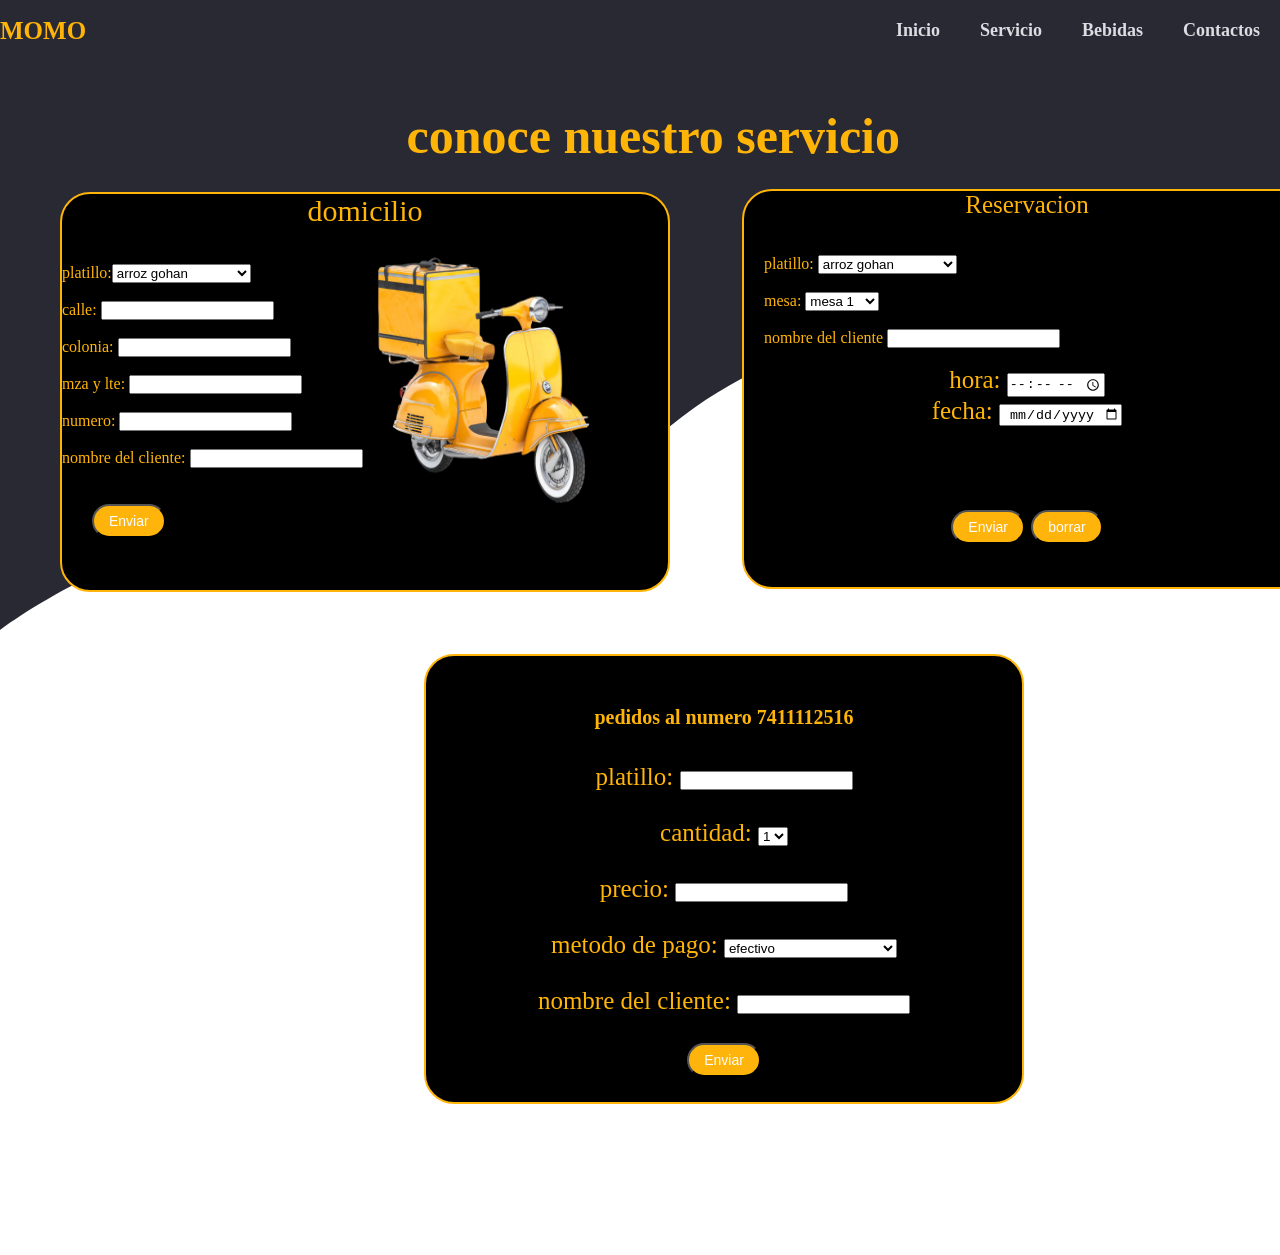
<file: Servicio.html>
<!DOCTYPE html>
<html lang="en">
<head>
    <meta charset="UTF-8">
    <meta name="viewport" content="width=device-width, initial-scale=1.0">
    <title>Servicio</title>
    <link rel="stylesheet" href="Estilo.css">
</head>
<body>
    <header class="header">
        <div class="menu container">
            <a href="#" class="logo">MOMO</a>
            <input type="checkbox" id="menu"/>
            <label for="menuservisio">
                <img src="servicio/tema.jpg" alt="">
            </label>
            <nav class="navbar">
                <ul>
                    <li><a href="Index.html">Inicio</a></li>
                    <li><a href="Servicio.html">Servicio</a></li>
                    <li><a href="Bebida.html">Bebidas</a></li>
                    <li><a href="Contacto.html">Contactos</a></li>
                </ul>
            </nav>
          </div>
          <header>
            <div>
                <h6>conoce nuestro servicio</h6>
            </div>
            <br><br>
            <section>
                <div class="servicio"><p>domicilio</p>
                    <img src="images/images/right.png" alt="">
                    <br><br>
                    <form action="#">
                        <li>platillo:<select name="control4" id="">
                            <option value="ss">arroz gohan</option>
                            <option value="ss">sopa ramen</option>
                            <option value="ss">carne asada</option>
                            <option value="ss">lomo en verduras</option>
                            <option value="ss">nyama choma</option>
                            <option value="ss">lomo en patatas</option>
                            <option value="ss">ensaalada de pollo</option>
                            <option value="ss">ensalada</option>
                            <option value="ss">camaron a la diabla</option>
                            <option value="ss">pezcado</option>
                            <option value="ss">pollo frito</option>

                        </select> </li>
                        <br>
                        
                        <li>calle: <input type="text"></li>
                        <br>
                        <li>colonia: <input type="text"></li>
                        <br>
                        <li>mza y lte: <input type="text"></li>
                        <br>
                        <li>numero: <input type="text"></li>
                        <br>
                        <li>nombre del cliente: <input type="text" name="" id=""></li>
                        <br><br>
                        <div class="buts">
                            <button type="submit">Enviar</button>
                            
                        </div>
                    </form>
                    <div class="Reservacion"><p>Reservacion</p>
                        <br><br>
                        <form action="#">
                            <li>platillo: <select name="control4" id="">
                            <option value="ss">arroz gohan</option>
                            <option value="ss">sopa ramen</option>
                            <option value="ss">carne asada</option>
                            <option value="ss">lomo en verduras</option>
                            <option value="ss">nyama choma</option>
                            <option value="ss">lomo en patatas</option>
                            <option value="ss">ensaalada de pollo</option>
                            <option value="ss">ensalada</option>
                            <option value="ss">camaron a la diabla</option>
                            <option value="ss">pezcado</option>
                            <option value="ss">pollo frito</option>

                        </select> </li>
                        <br>
                        <li>mesa: <select name="mesa" id="">
                                <option value="1">mesa 1</option>
                                <option value="2">mesa 2</option>
                                <option value="3">mesa 3</option>
                                <option value="4">mesa 4</option>
                                <option value="5">mesa 5</option>
                                <option value="6">mesa 6</option>
                                <option value="7">mesa 7</option>
                                <option value="8">mesa 8</option>
                                <option value="9">mesa 9</option>
                                <option value="10">mesa 10</option>
                            </select></li>
                            <br>
                            <li>nombre del cliente <input type="text" name="" id=""></li>
                            <br>
                            <p>
                                hora: <input type="time" name="control-hora"/>
                            </p>
                            <p>
                                fecha: <input type="date" name="control-fecha">
                                <br><br>
                                <br><br>
                            </p>
                            <p>
                                <button type="submit">Enviar</button>
                                <button type="submit">borrar</button>
                            </p>

                            <div class="encargar">
                                <h5>pedidos al numero 7411112516</h5><br><br>
                                <p>
                                    platillo: <input type="1"><br><br>
                                    cantidad: <select name="total" id="">
                                        <option value="1">1</option>
                                        <option value="2">2</option>
                                        <option value="3">3</option>
                                        <option value="4">4</option>
                                        <option value="5">5</option>
                                        <option value="6">6</option>
                                        <option value="7">7</option>
                                        <option value="8">8</option>
                                    </select>
                                    <br><br>
                                    precio: <input type="precio"><br><br>
                                    metodo de pago: <select name="pago" id="">
                                        <option value="1">efectivo</option>
                                        <option value="1">transferencias</option>
                                        <option value="1">tarjeta de credito o debito</option>
                                    </select>
                                    <br><br>
                                    nombre del cliente: <input type="c"><br><br>
                                    <button type="submit">Enviar</button>
                                </p>

                            </div>
                            
                        </form>

                    

                    </div>

                </div>
            </section>
          </header>
        


    </header>
</body>
</html>
</file>
<file: Estilo.css>
*{
    margin: 0;
    padding: 0;
    box-sizing: border-box;
    text-decoration: none;
    list-style: none;
}
.container{
    max-width: 1300px;
margin:0 auto;
}
.header{
    background-image: url(images/images/bg.svg);
    background-position: center bottom;
    background-size: cover;
    background-repeat: no-repeat;
    display: flex;
    align-items: center;
    min-height: 70vh;
    padding: 80px 0 0 0;
}
.menu{
    position: absolute;
    top: 0;
    left: 0;
    right: 0;
    display: flex;
    align-items: center;
    justify-content: space-between;
}
.logo{
    color: #ffb408;
    font-size: 25px;
    font-weight: 800;
}
.menu .navbar ul li{
    position: relative;
    float: left;
}
.menu .navbar ul li a{
    font-size: 18px;
    padding: 20px;
    color: #dcdde2;
    display: block;
    font-weight: 600;

}
.menu .navbar ul li a:hover{
    color: #ffb408;
}
#menu{
   display: none;
}
.menu-icono{
    width: 25px;
}
.menu img{
    cursor: pointer;
    display: none;
}
.header-content{
    display: flex;
}
.header-txt{
    width: 50%;
    margin-bottom: 120px;
}
.header-txt h1{
    font-size: 90px;
    color: #ffb408;
    line-height: 85px;
    margin-bottom: 20px;
}
.header-txt span{
    font-size: 90px;
}
.header-txt p{
    font-size: 16px;
    color: #c4c4ce;
    margin-bottom: 30px;
}
.header-img{
    width: 50%;
    text-align: center;
}
.header-img img{
    width: 300px;
}
.btn-1{
    display: inline-block;
    padding: 13px 20px;
    color: #ffb408;
    border: 1px solid #ffb408;
    border-radius: 15px;
    margin-right: 30px;
    font-size: 16px;
    text-transform: capitalize;
}
.buttons a:hover{
    color: rgb(244, 250, 244);
    margin-right: 25px;
    font-size: 15px;
    text-transform: capitalize;
}
.btn-1:hover{
    color: #dcdde2;
    background-color: #ffb408;
}
.menu.pl{
    padding: 0 0 100px 0;
}
h2{
    font-size: 50px;
    color: #0f0b01;
    margin-bottom: 40px;
    text-align: left;
    border-color: #ff08b5;
    
}
span{
    color: #ffb408;
}
.general-content{
    display: grid;
    grid-template-columns: repeat(3,1fr);
    grid-gap:35px;
}
.general-txt{
    border-radius: 25px;
    box-shadow: 0 0 20px rgb,(0,0,0,0.2);
    padding-bottom: 35px;
}
.general-txt img{
    border-radius: 25px 25px 0 0;
    width: 100%;
    height: 250px;
}
.general-txt h3{
    font-size: 18px;
    color: #292933;
    padding: 25px 25px 10px 15px;
    text-align: center;
}
.general-txt p{
    font-size: 16px;
    color: #3a3a48;
    padding: 0 25px 20px 25px;
    text-align: justify;
}
.Precio{
    padding: 0 25px 10px 25px;
    display: flex;
    justify-content: space-between;
}
.Precio{
    color: #ffb40b;
    font-size: 18px;
    font-weight: 600;
}
.btn-2{
    display: inline-block;
    background-color: #ffb408;
    font-size: 14px;
    padding:  7px 15px;
    color: #fbfcff;
    border-radius: 10px;
}
.acercade{
    padding: 100px 0;
    margin-bottom: 100px;
    background-color: #292933;
}
.acercade-txt{
    width: 50%;
}
.acercade-content{
    display: flex;
}
.acercade-txt h2{
    color: #fbfcff;
}
.acercade-txt p{
    color: #c4c4ce;
    font-size: 16px;
    margin-bottom: 40px;
}
.hamburger{
    display: flex;
    align-items: center;
    justify-content: space-between;
}
.hamburger span{
    font-size: 80px;
    font-weight: 800;
}
.acercade.img{
    width: 50%;
    text-align: right;
}
.footer{
    background-color: #292933;
    padding: 50px 0;
    }
.footer-content{
    display: flex;
    justify-content: space-between;
}
.link h3{
    color: #dcdde2;
    text-transform: uppercase;
}
.link ul a{
    color: #ffb408;
    font-size: 20px;
    display: block;
    margin-bottom: 10px;
}
.link a:hover{
    color: #dcdde2;
}
.contacto{
    width: 300px;
    position: relative;
    bottom: 10px;
    float: inline-end;
    height: 500px;
    border: 2px solid #ffb408;
    color: #ffb408;
    text-align: center;
    border-radius: 20px;
    margin-left: 40px;
    background-color: #000000;
      
}
.redes img{
    width: 50px;
    margin-right: 3px;
    height: 50px;
    background-color: #ffff;

}
.derecha{
    width: 925px;
    margin-bottom: 160px;
    float: left;
    position: relative;
    line-height: 25px;
    font-size: 20px;
    margin-left: 300px;
    position: relative;
    left: 150px;
    bottom: 420px;
    height: 950px;
    color: #ffb408;
    text-align: center;
    border: 2px solid #ffb408;
    border-radius: 20px;
    margin-left: 200px;
    background-color: #000000;
    
}
h3{
    font-size: 50px;
    text-align: left;
}
h1{
    color: #ffb408;
    font-size: 30px;
    text-align: left;
    
}
input{
    text-align: center;
}
textarea[name="contol5"]{
    vertical-align: top;

}
button{
    display: inline-block;
    background-color: #ffb40b;
    font-size: 14px;
    padding: 7px 15px;
    color: #fbfcff;
    border-radius: 20px;
    position: relative;
    margin-bottom: 180px;
}
.derecha img{
    height: 200px;
    width: 30%;
    position: relative;
    margin-left: 50px;
    border-radius: 50px;
    border: 50px #1f1fb6;
    font-size: 20px;
    position: static;
    margin-left: 40px;
    margin-inline: 90px;
    font-size: 20px;
    transform: translateY(-200); 
    bottom: 80px; 
}
h4{
    text-align: center;
    font-size: 20px;
    height: 550px;
    color: #ffb408;
    width: 370px;

}
.servicio{
    height: 400px;
    width: 610px;
    position: relative;
    margin-top: 0px;
    margin-left: 60px;
    border: 2px solid #ffb408;
    bottom: 10px;
    color: #000003;
    text-align: left;
    border-radius: 30px;
    color: #ffb408;
    background-color: #000000;


}
.servicio p{
    font-size: 30px;
    text-align: center;
    color: #ffb408;

}
.servicio img{
    height: 300px;
    width: 250px;
    margin-left: 300px;
    margin-top: 0px;
    position: absolute;
}
.Reservacion{
    height: 400px;
    width: 570px;
    position: absolute;
    margin-left: 600px;
    margin-top: 0px;
    left: 80px;
    bottom: 1px;
    border:  2px solid #ffb408;
    color: #ffb408;
    text-align: left;
    border-radius: 30px;
    background-color: #000000;
}
.Reservacion p{
    font-size: 25px;

}
.buts{
    margin-left: 30px;
}
.Reservacion li{
    margin-left: 20px;

}
.encargar{
    width: 600px;
    position: relative;
    margin-left: 600px;
    margin-top:20px;
    font-size: 15px;
    bottom: 150px;
    padding: 50px;
    right: 400px;
    height: 450px;
    margin: 80px;
    border: 2px solid #ffb408;
    border-radius: 30px;
    text-align: center;
    background-color: #000000;

}
h5{
    text-align: center;
    font-size: 20px;
}
h6{
    text-align: right;
    color: #ffb408;
    font-size: 50px;
    left:230px ;
    bottom: 1px;
    position: relative;
    
}
</file>
<file: bebidas.css>
*{
    padding: 0;
    margin: 0;
    box-sizing: border-box;
    text-decoration: none;
    list-style: none;
}
.container{
    max-width: 1200px;
    margin: 0 auto;

}
.header{
    background-position: center bottom;
    background-size: cover;
    background-repeat: no-repeat;
    display: flex;
    align-items: center;
    min-width: 80vh;
    padding: 80px 0 0 0;

}
.menu{
    position: absolute;
    top: 0;
    left: 0;
    right: 0;
    display: flex;
    align-items: center;
    justify-content: space-between;

}
.logo{
    color: #ffb408;
    font-size: 25px;
    font-weight: 800;
}
.menu .navbar ul li {
    position: relative;
    float: left;
}
.menu .navbar ul li a{
    font-size: 20px;
    padding: 20px;
    color: #dcdde2;
    display: block;
    font-weight: 600;
}
.menu .navbar ul li a:hover{
    color: #ffb408;
}
#menu{
    display: none;
}
.menu-icono{
    width: 25px;
}
.menu label{
    cursor: pointer;
    display: none;
}
.header-content{
    display: flex;
}
.header-txt{
    width: 50%;
}
.header-txt h1{
    font-size: 80px;
    color: #ffb408;
    line-height: 70px;
    margin-bottom: 0px;
}
.header-txt span{
    font-size: 90px;
}
.header-txt p{
    font-size: 16px;
    color: #c4c4ce;
    margin-bottom: 10px;

}
.header-img{
    width: 30%;
    text-align: center;
}
.header-img img{
    width: 300px;
}
.btn-2{
    padding: 3px 11px;
    color: #1c2a9f;
    border: 1px solid #1c2a9f;
    border-radius: 15px;
    font-size: 16px;
    text-transform: capitalize;
}
.btn-2:hover{
    color: rgb(255, 255, 255);
    background-color: #ffb408;
    border: #ffb408;
}
.bebidas{
    width: 100%;
    height: 100%;
    background-image: url(images/images/bg.svg);
    background-repeat: no-repeat;
    background-size: cover;
}
.jugos{
    width: 400px;
    height: 680px;
    background-color: aqua;
    position: absolute;
    margin-left: 50px;
    display: grid;
    overflow: auto;
    border: solid #000;
    border-radius: 25px;
    margin-top: 20px;
    box-shadow:  0 0 20px #000;
}
::-webkit-scrollbar{
    display: none;
}
.niño{
    grid-template-columns: repeat(2,1fr);
    display: grid;
    text-align: center;
    margin-left: 20px;
}
.jugos-foto{
    border: dashed #000;
    border-radius: 25px;
    margin-left: 10px;
    margin-right: 10px;
    margin-top: 15px;
    height: 260px;
    width: 150px;
}
.jugos-foto p{
    font-family: cursive;
}
.jugos img{
    width: 130px;
    height: 140px;
    margin-left: 10px;
}
.jugos p{
    text-align: center;
}
.frutas{
    width: 400px;
    height: 590px;
    position: absolute;
    margin-left: 550px;
    margin-top: 20px;
}
.jugos-verdes{
    width: 400px;
    height: 335px;
    background-color: #ffb408;
    overflow: auto;
    border: solid #000;
    border-radius: 25px;
    box-shadow: 0 0 20px #000;
}
.verde{
    grid-template-columns: repeat(2,1fr);
    display: grid;
    text-align: center;
    margin-left: 20px;
}
.jugos-verdes img{
    width: 130px;
    height: 140px;
    margin-left: 10px;
}
.agua-fresca{
    width: 400px;
    height: 335px;
    background-color: #000;
    margin-top: 10px;
    overflow: auto;
    border: solid #000;
    border-radius: 20px;
    box-shadow: 0 0 20px #000;

}
.frescas{
    grid-template-columns: repeat(2,1fr);
    display: grid;
    text-align: center;
    margin-left: 20px;
}
.agua-fresca img{
    width: 130px;
    height: 140px;
    margin-left: 10px;
}
.bebidas-tradicionales{
    width: 400px;
    height: 680px;
    background-color: #000;
    margin-left: 1050px;
    overflow: auto;
    border:  solid #000;
    border-radius: 20px;
    margin-top: 20px;
    box-shadow: 0 0 20px #000;
}
.tradicionales{
    grid-template-columns: repeat(2,1fr);
    display: grid;
    text-align: center;
    margin-left: 20px;
}
.bebidas-tradicionales img{
    width: 130px;
    height: 140px;
    margin-left: 10px;
}
.cerveza{
    width: 1400px;
    height: 340px;
    background-color: #000;
    margin-left: 50px;
    overflow: auto;
    border:  solid #000;
    border-radius: 20px;
    margin-top: 20px;
    box-shadow: 0 0 20px #000;
}
.borracho{
    grid-template-columns: repeat(5,1fr);
    display: grid;
    text-align: center;
    margin-left: 3px;
}
.cerveza img{
    width: 130px;
    height: 140px;
    margin-left: 3px;
}
.vinos{
    width: 1400px;
    height: 340px;
    background-color: #000;
    margin-left: 50px;
    margin-top: 20px;
    overflow: auto;
    border:  solid #000;
    border-radius: 20px;
    margin-top: 20px;
    box-shadow: 0 0 20px #000;
}
.catador{
    grid-template-columns: repeat(5,1fr);
    display: grid;
    text-align: center;
    margin-left: 90px;
}
.vino img{
    width: 130px;
    height: 140px;
    margin-left: 3px;
}
.mezcal{
    width: 1400px;
    height: 340px;
    background-color: #000;
    margin-left: 50px;
    margin-top: 20px;
    overflow: auto;
    border:  solid #000;
    border-radius: 20px;
    margin-top: 20px;
    box-shadow: 0 0 20px #000;
}
.pendon{
    grid-template-columns: repeat(5,1fr);
    display: grid;
    text-align: center;
    margin-left: 90px;
}
.mezcal img{
    width: 130px;
    height: 140px;
    margin-left: 3px;
}
.titulo{
    width: 100%;
    margin-bottom: 5px;
    display: block;
}
.titulo h2{
    text-transform: uppercase;
    text-align: center;
    margin-top: 10px;

}
.valor{
    width: 100%;
    height: 30px;
    text-align: center;
    line-height: 30px;
}
.valor span{
    font-size: medium;

}
.header{
    background-color: #000;

}
</file>
